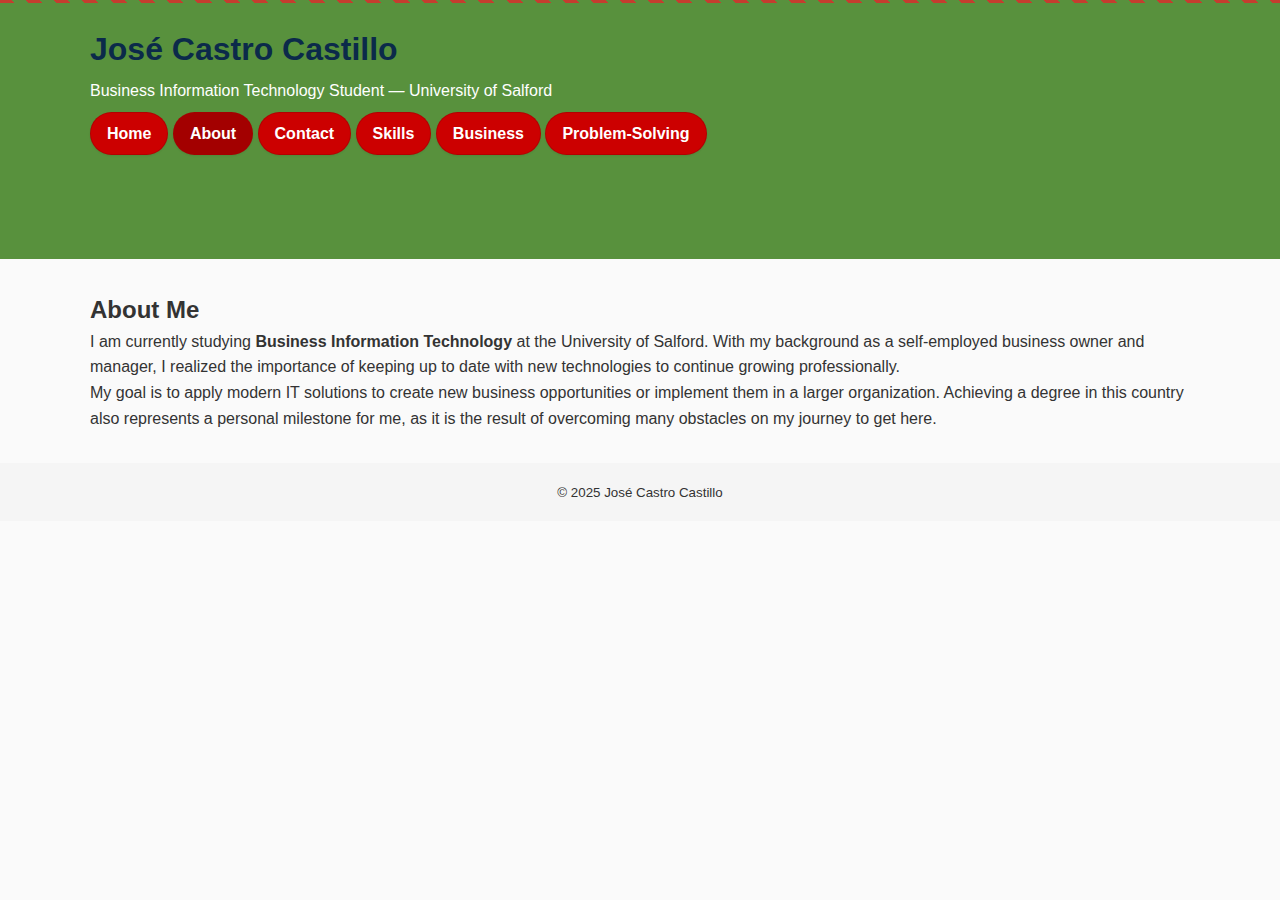
<file: about.html>
<!DOCTYPE html>
<html lang="en">
<head>
  <meta charset="UTF-8" />
  <meta name="viewport" content="width=device-width, initial-scale=1" />
  <title>José Castro Castillo — About</title>
  <link rel="stylesheet" href="css/styles.css" />
</head>
<body>
  <header>
    <div class="container brand">
      <h1>José Castro Castillo</h1>
      <p class="muted">Business Information Technology Student — University of Salford</p>
      <nav>
        <a href="index.html">Home</a>
        <a href="about.html">About</a>
        <a href="contact.html">Contact</a>
        <a href="skills.html">Skills</a>
        <a href="business.html">Business</a>
        <a href="problem.html">Problem-Solving</a>
      </nav>
    </div>
  </header>

  <main class="container">
    <h2>About Me</h2>
    <p>
      I am currently studying <strong>Business Information Technology</strong> at the University of Salford.
      With my background as a self-employed business owner and manager, I realized the importance of
      keeping up to date with new technologies to continue growing professionally.
    </p>
    <p>
      My goal is to apply modern IT solutions to create new business opportunities
      or implement them in a larger organization.
      Achieving a degree in this country also represents a personal milestone for me,
      as it is the result of overcoming many obstacles on my journey to get here.
    </p>
  </main>

  <footer>
    <small>© 2025 José Castro Castillo</small>
  </footer>
  <script src="js/script.js"></script>
</body>
</html>
</file>
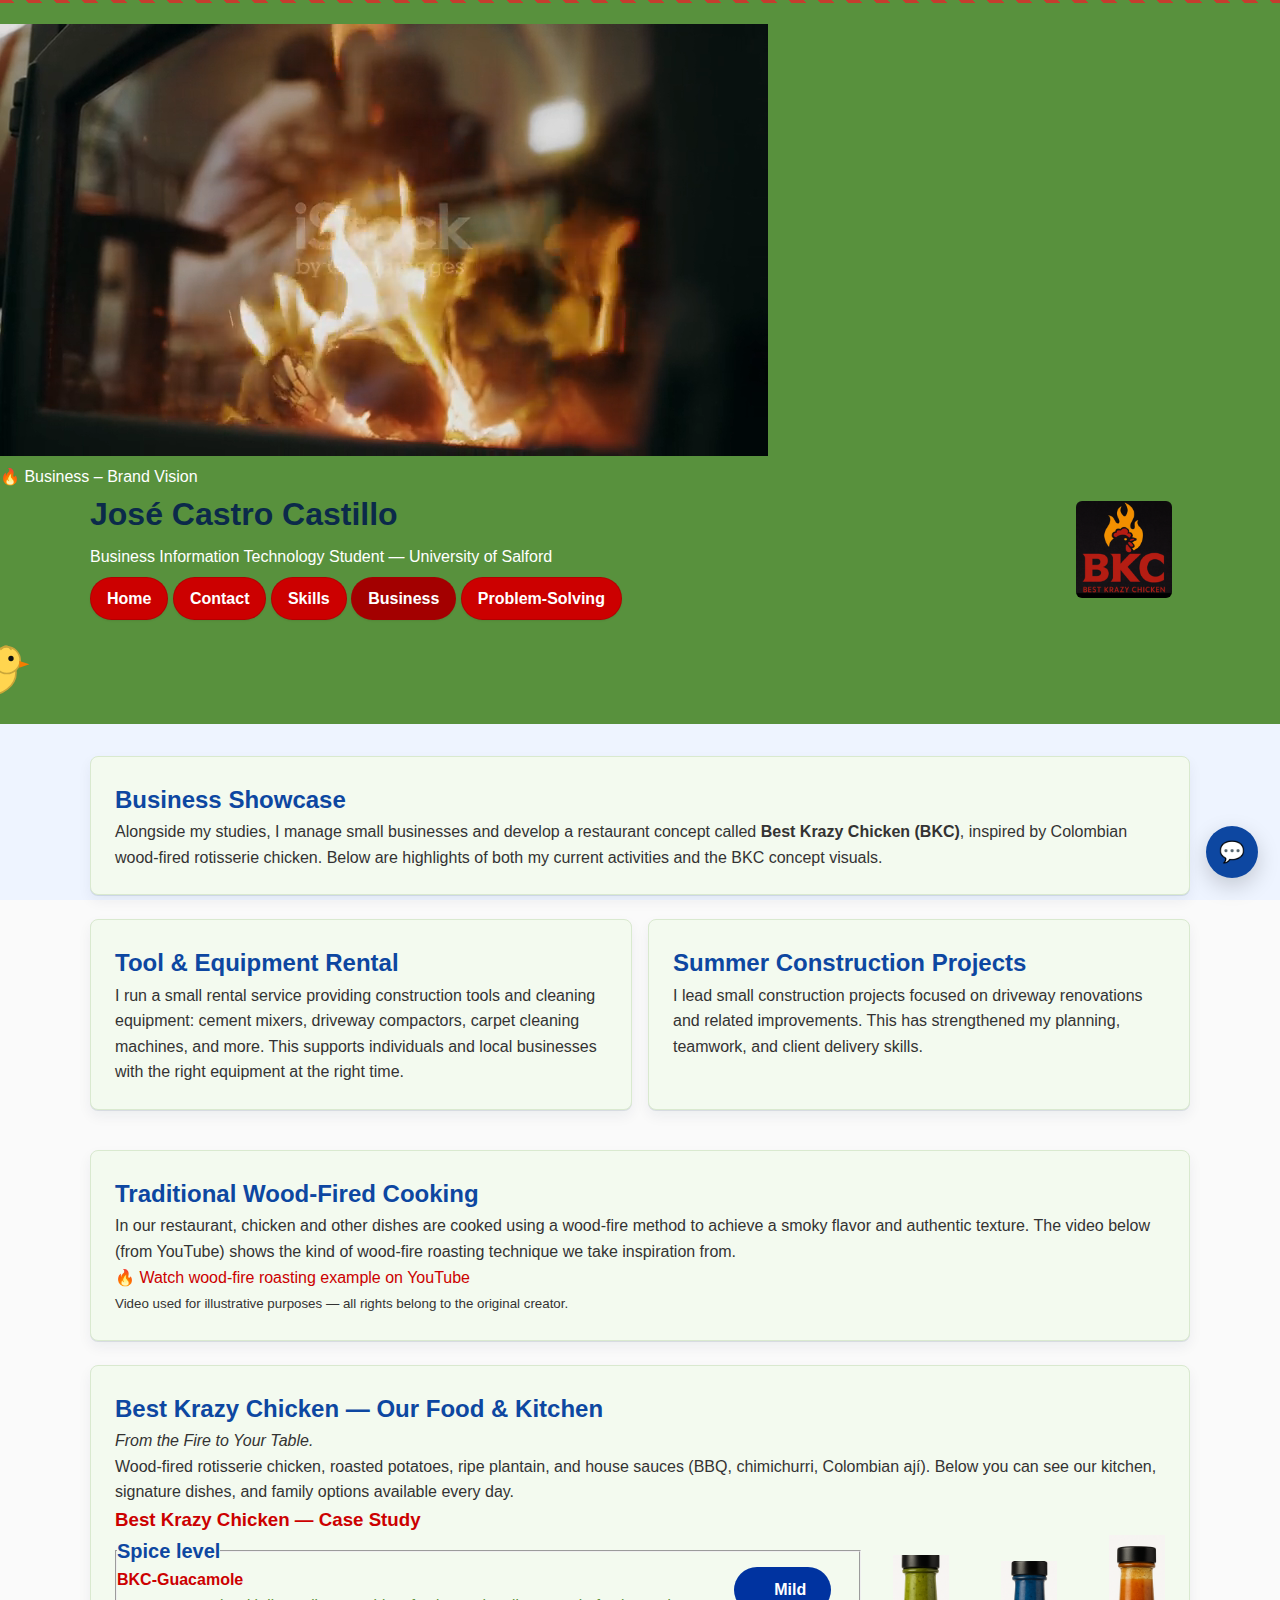
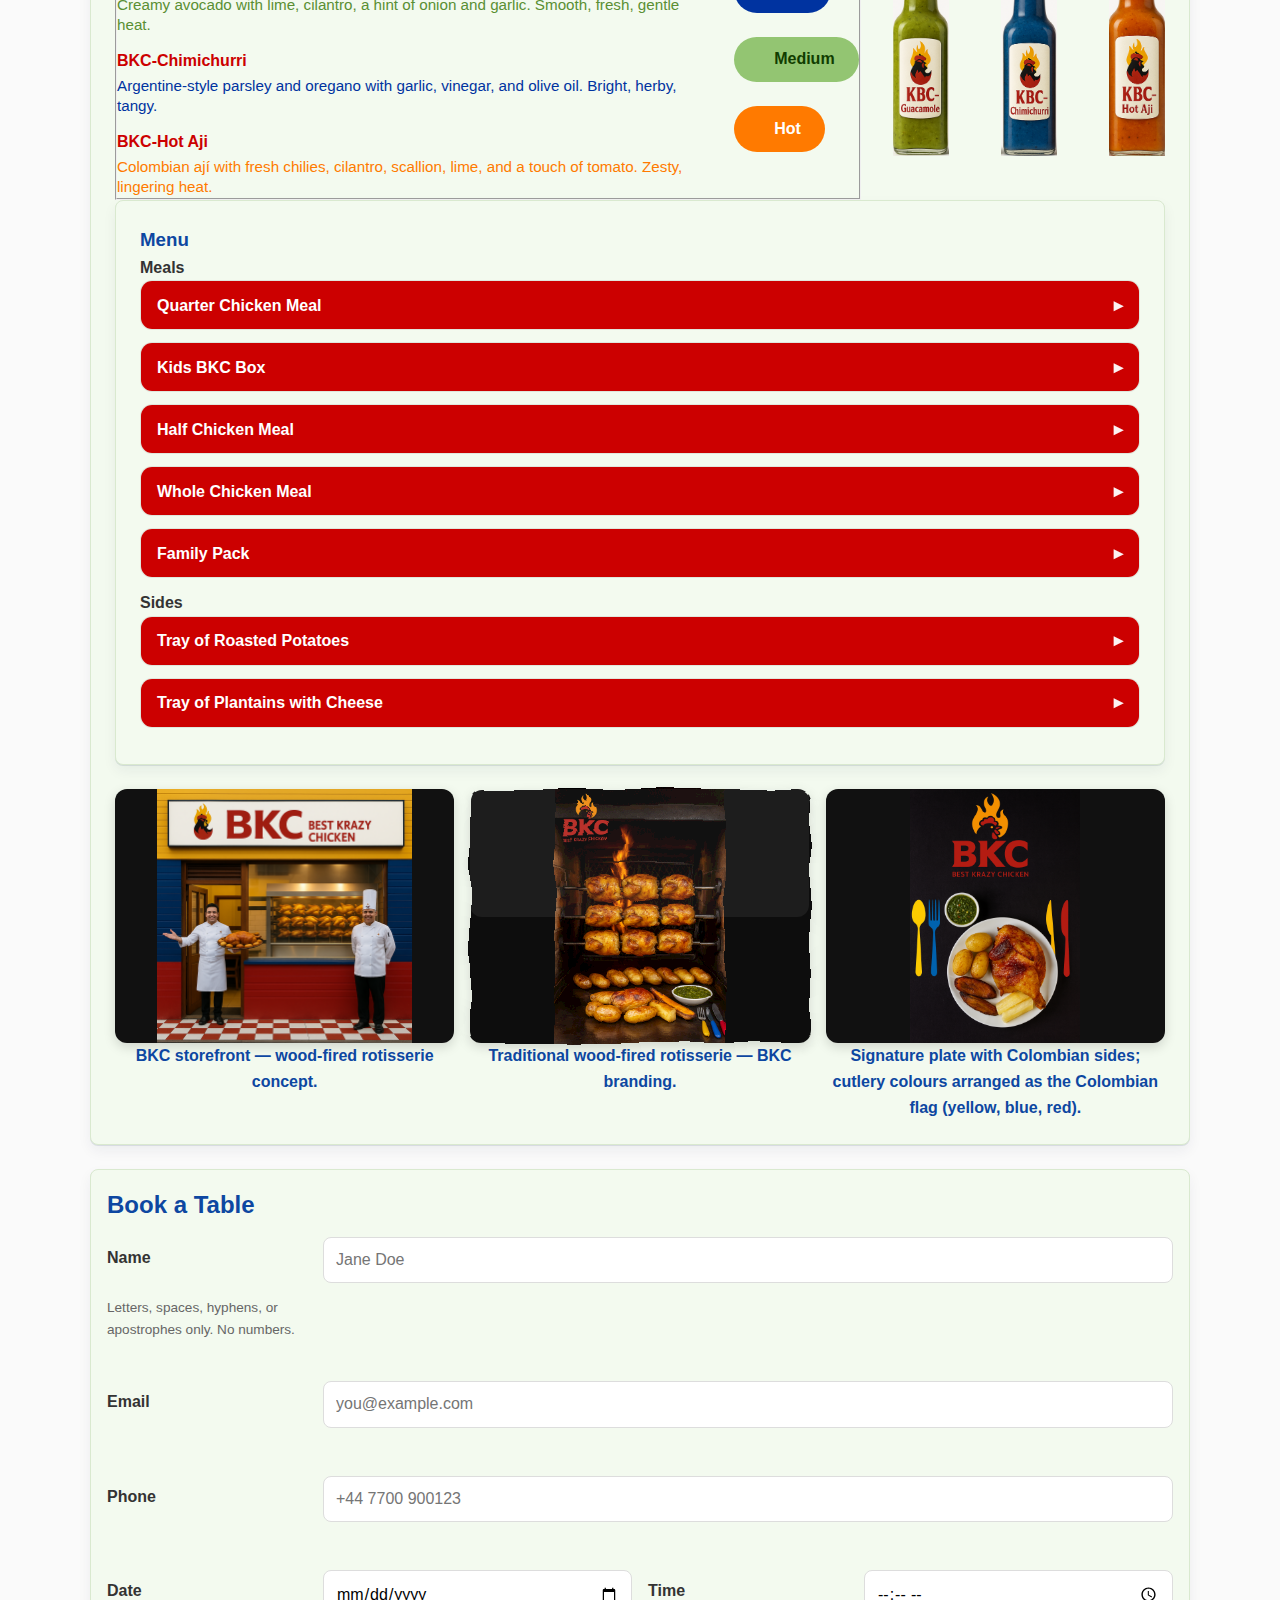
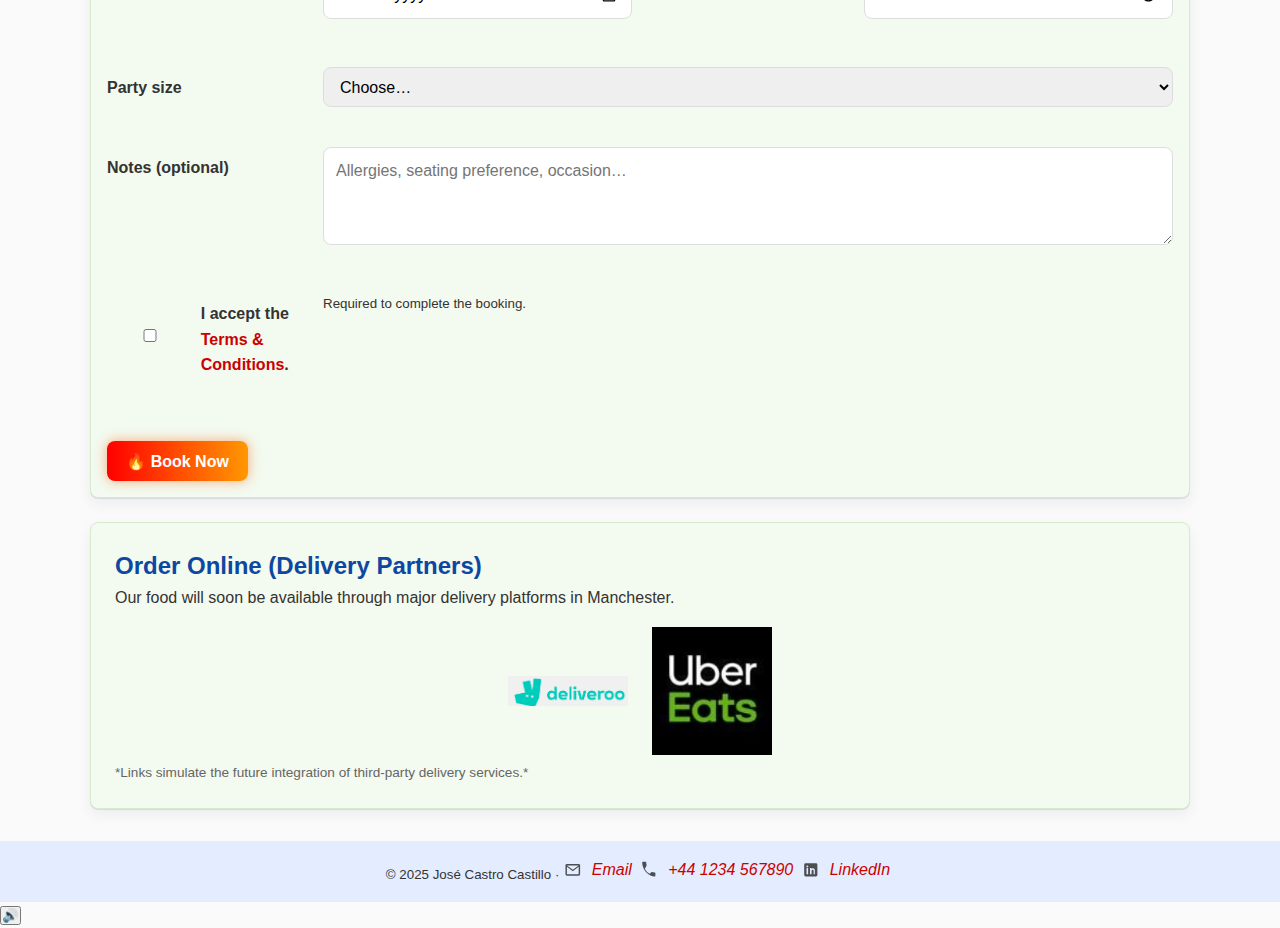
<file: business.html>
<!DOCTYPE html>
<!-- Declares HTML5 document type so browsers render in standards mode -->
<html lang="en">

<head>
  <meta charset="utf-8">
  <!-- Ensures responsive layout on mobile devices -->
  <meta name="viewport" content="width=device-width, initial-scale=1">

  <!-- Page title shown in browser tabs and search results -->
  <title>José Castro Castillo — Business Showcase</title>

  <!-- Short, SEO-friendly description (kept under ~160 chars) -->
  <meta name="description"
    content="Business showcase of José Castro Castillo — tool rental, summer construction projects, and the Best Krazy Chicken (BKC) restaurant concept.">

  <!-- Open Graph (Facebook/LinkedIn/WhatsApp) -->
  <meta property="og:title" content="Business — José Castro Castillo">
  <meta property="og:description" content="Tool & equipment rental, summer construction projects, and the Best Krazy Chicken (BKC) concept visuals.">
  <meta property="og:type" content="website">
  <meta property="og:url" content="https://tudominio.com/business.html">
  <meta property="og:image" content="https://tudominio.com/img/og-cover.jpg">
  <meta property="og:site_name" content="José Castro Castillo">

  <!-- Twitter Card -->
  <meta name="twitter:card" content="summary_large_image">
  <meta name="twitter:title" content="Business — José Castro Castillo">
  <meta name="twitter:description" content="Tool & equipment rental, summer construction projects, and the BKC concept visuals.">
  <meta name="twitter:image" content="https://tudominio.com/img/og-cover.jpg">

  <!-- Main site stylesheet (keep CSS modular and cacheable) -->
  <link rel="stylesheet" href="css/styles.css?v=deploy-6" type="text/css"> 

  <!--
  Schema.org (JSON-LD): Organization (BKC)
  Structured data so search engines understand the business concept.
  -->
  <script type="application/ld+json">
  {
    "@context": "https://schema.org",
    "@type": "Organization",
    "name": "Best Krazy Chicken (BKC)",
    "url": "https://tudominio.com/business.html",
    "logo": "https://tudominio.com/img/logo-bkc.png",
    "sameAs": [
      "https://facebook.com/crazzychicken",
      "https://instagram.com/crazzychicken"
    ]
  }
  </script>

</head>

<body class="theme-sky pistachio-cards">
  <!-- =========================
         SITE HEADER / BRAND BAR
         Contains name, subtitle, and primary navigation
    ========================== -->
  <header>
    <div class="hero-video">
    <video autoplay muted loop playsinline>
    <source src="img/bkc-fire-bg.mp4" type="video/mp4">
    </video>
    <div class="hero-overlay"></div>
    </div>
    <div class="video-label">🔥 Business – Brand Vision</div>

    <div class="container brand">
      <!-- Personal brand (use H1 once per page) -->
      <h1>José Castro Castillo</h1>
          <!-- Brand mark (top-right across all pages) -->
    <a href="index.html" class="site-logo" aria-label="Go to home">
      <img src="img/Logo1KBC.png" alt="BKC brand mark">
    </a>

      <!-- Short role/affiliation line -->
      <p class="muted">
        Business Information Technology Student —
        <a href="https://www.salford.ac.uk/" target="_blank" rel="noopener noreferrer"
          aria-label="Open University of Salford website in a new tab">
          University of Salford
        </a>
      </p>
      <!-- Primary navigation (highlight current page with .active; use aria-current for accessibility) -->
      <nav aria-label="Primary">
        <a href="index.html">Home</a>
        <a href="contact.html">Contact</a>
        <a href="skills.html">Skills</a>
        <a href="business.html" class="active" aria-current="page">Business</a>
        <a href="problem.html">Problem-Solving</a>
      </nav>
    </div>
    <!-- Little walking chick (decorative) -->
<div class="chick" aria-hidden="true">
  <svg viewBox="0 0 120 90" width="100" height="75" role="img" focusable="false">
    <!-- body -->
    <ellipse cx="60" cy="50" rx="36" ry="28" fill="#FFD54F" stroke="#C9A63A" stroke-width="2"/>
    <!-- head -->
    <circle cx="85" cy="35" r="16" fill="#FFD54F" stroke="#C9A63A" stroke-width="2"/>
    <!-- eye -->
    <circle cx="90" cy="33" r="3.2" fill="#111"/>
    <!-- beak -->
    <polygon points="100,36 112,40 100,44" fill="#F57C00"/>
    <!-- wing -->
    <ellipse cx="52" cy="48" rx="12" ry="9" fill="#FFEB7A" stroke="#C9A63A" stroke-width="2"/>
    <!-- legs -->
    <line x1="48" y1="72" x2="48" y2="84" stroke="#B85C00" stroke-width="3" stroke-linecap="round"/>
    <line x1="62" y1="72" x2="62" y2="84" stroke="#B85C00" stroke-width="3" stroke-linecap="round"/>
    <!-- toes -->
    <line x1="48" y1="84" x2="42" y2="88" stroke="#B85C00" stroke-width="3" stroke-linecap="round"/>
    <line x1="48" y1="84" x2="54" y2="88" stroke="#B85C00" stroke-width="3" stroke-linecap="round"/>
    <line x1="62" y1="84" x2="56" y2="88" stroke="#B85C00" stroke-width="3" stroke-linecap="round"/>
    <line x1="62" y1="84" x2="68" y2="88" stroke="#B85C00" stroke-width="3" stroke-linecap="round"/>
    <!-- tiny tuft -->
    <path d="M78 22 q6 -8 12 0" fill="none" stroke="#C9A63A" stroke-width="2" stroke-linecap="round"/>
  </svg>
</div>

  </header>

  <!-- =========================
         MAIN CONTENT WRAPPER
         Page heading, intro, activity cards, and BKC visuals
    ========================== -->
  <main class="container">
  <!-- Page heading and short intro about the businesses and BKC -->
  <article class="card">
    <h2 style="color:#0D47A1;">Business Showcase</h2>
    <p>
      Alongside my studies, I manage small businesses and develop a restaurant concept called
      <strong>Best Krazy Chicken (BKC)</strong>, inspired by Colombian wood-fired rotisserie chicken.
      Below are highlights of both my current activities and the BKC concept visuals.
    </p>
  </article>

  <!-- =========================
           BUSINESS ACTIVITIES (Cards)
           Two cards that summarize current work streams
      ========================== -->
    <section class="grid grid-2 business-grid" aria-labelledby="biz-acts">
      <h2 id="biz-acts" class="visually-hidden">Business Activities</h2>
            <!-- Empty state (reusable)
                       How to use:
                       - Keep this block in place but with the 'hidden' attribute.
                       - When the section has 0 items, remove 'hidden' so users see a friendly message.
                       - Reuse this same pattern in any grid/list (copy/paste and update the text).
                  -->
            <div id="empty-business" class="card" role="status" aria-live="polite" hidden>
              <h2>No items to show</h2>
              <p>We are preparing this section. Please check back later or adjust your filters.</p>
            </div>
      <!-- Card 1: tool and equipment rental -->
      <article class="card">
        <h2 style="color:#0D47A1;">Tool &amp; Equipment Rental</h2>
        <p>
          I run a small rental service providing construction tools and cleaning equipment:
          cement mixers, driveway compactors, carpet cleaning machines, and more.
          This supports individuals and local businesses with the right equipment at the right time.
        </p>
      </article>

      <!-- Card 2: small construction projects in summer -->
      <article class="card">
        <h2 style="color:#0D47A1;">Summer Construction Projects</h2>
        <p>
          I lead small construction projects focused on driveway renovations and related improvements.
          This has strengthened my planning, teamwork, and client delivery skills.
        </p>
      </article>
    </section>

    <!-- Wood-fire roasting reference -->
      <article class="card">
        <div class="woodfire-video">
        <h2 style="color:#0D47A1;">Traditional Wood-Fired Cooking</h2>
        <p>
          In our restaurant, chicken and other dishes are cooked using a wood-fire method
          to achieve a smoky flavor and authentic texture.
          The video below (from YouTube) shows the kind of wood-fire roasting technique we take inspiration from.
        </p>
        <p>
          <a href="https://www.youtube.com/shorts/C59UQXL_81I" target="_blank" rel="noopener noreferrer">
          🔥 Watch wood-fire roasting example on YouTube
          </a>
        </p>
        <small>
           Video used for illustrative purposes — all rights belong to the original creator.
        </small>
        </div>
      </article>

    <!-- =========================
           BKC VISUAL CONCEPT
           Branded visuals with subtle animation and heat distortion
      ========================== -->
    <section class="card wm-bkc">
      <h2 style="color:#0D47A1;">Best Krazy Chicken — Our Food & Kitchen</h2>
      <!-- Tagline kept as a short, descriptive line -->
      <p class="muted"><em>From the Fire to Your Table.</em></p>

      <p class="muted">
        Wood-fired rotisserie chicken, roasted potatoes, ripe plantain, and house sauces
        (BBQ, chimichurri, Colombian ají). Below you can see our kitchen, signature dishes,
        and family options available every day.
      </p>

      <!-- Project title as a link to the full case study (clear and accessible) -->
      <h3>
        <a href="problem.html" aria-label="Open the full BKC problem-solving case study">
          Best Krazy Chicken — Case Study
        </a>
      </h3>

      <div class="spice-row">
        <!-- Left side: spice level buttons -->
        <fieldset class="radio-spark">
          <legend style="color:#0D47A1; font-weight:600;">Spice level</legend>
        <!-- Left column: short notes -->
          <div class="spice-notes">
            <article class="note note-mild">
              <h4>BKC-Guacamole</h4>
              <p>Creamy avocado with lime, cilantro, a hint of onion and garlic. Smooth, fresh, gentle heat.</p>
            </article>
        
            <article class="note note-medium">
              <h4>BKC-Chimichurri</h4>
              <p>Argentine-style parsley and oregano with garlic, vinegar, and olive oil. Bright, herby, tangy.</p>
            </article>
        
            <article class="note note-hot">
              <h4>BKC-Hot Aji</h4>
              <p>Colombian ají with fresh chilies, cilantro, scallion, lime, and a touch of tomato. Zesty, lingering heat.</p>
            </article>
          </div>
        
          <!-- Right column: the same three buttons (unchanged) -->
<div class="spice-buttons">
  <label class="spark-item">
    <input type="radio" name="spice" value="mild" onclick="toggleTooltip('mild-tooltip')">
    <span class="btn-radio"><span class="sparkle"></span> Mild</span>
  </label>
  <div id="mild-tooltip" class="tooltip">🥑 Avocado, lime, coriander</div>

  <label class="spark-item">
    <input type="radio" name="spice" value="medium" onclick="toggleTooltip('medium-tooltip')">
    <span class="btn-radio"><span class="sparkle"></span> Medium</span>
  </label>
  <div id="medium-tooltip" class="tooltip">🧄 Garlic, cumin, paprika</div>

  <label class="spark-item">
    <input type="radio" name="spice" value="hot" onclick="toggleTooltip('hot-tooltip')">
    <span class="btn-radio"><span class="sparkle"></span> Hot</span>
  </label>
  <div id="hot-tooltip" class="tooltip">🌶️ Ají, vinegar, chili oil</div>
</div>

        </fieldset>
      
        <!-- Right side: sauce bottles -->
        <div class="sauce-gallery">
          <img src="img/KBC-Guacamole2.png" alt="KBC Guacamole Sauce" class="sauce-bottle">
          <img src="img/BKC-Chimichurri2.png" alt="KBC Chimichurri Sauce" class="sauce-bottle">
          <img src="img/BKC-HOTAJI2.png" alt="KBC Hot Aji Sauce" class="sauce-bottle">
        </div>
      </div>

      <!-- =========================
           MENU (BKC)
           Accessible accordion using <details>/<summary>.
           Summary = red pill (we'll style in CSS next).
           Expanded content = image + description + price.
      ========================= -->
      <section id="menu" class="card">
        <h3 style="color:#0D47A1;">Menu</h3>
              <!-- Group: Meals -->
        <h4>Meals</h4>      
        <!-- 1) Quarter Chicken Meal -->
        <details class="menu-item">
          <summary>Quarter Chicken Meal</summary>
          <div class="menu-body">
            <figure>
              <img src="img/menu-quarter-chicken-meal.png" alt="Quarter chicken meal with sides">
            </figure>
            <div class="menu-info">
              <h4 class="menu-title">Quarter Chicken Meal</h4>
              <p class="menu-desc">Quarter chicken. Includes 1 roasted potato, half plantain, a drink, and sauces (BBQ,
                chimichurri, or Colombian ají).</p>
              <div class="price">£5.99</div>
            </div>
          </div>
        </details>

              <!-- 2) Kids BKC Box -->
        <details class="menu-item">
          <summary>Kids BKC Box</summary>
          <div class="menu-body">
            <figure>
              <img src="img/menu-kids-bkc-box.png" alt="Kids BKC box with chicken, fries, juice and toy">
            </figure>
            <div class="menu-info">
              <h4 class="menu-title">Kids BKC Box</h4>
              <p class="menu-desc">Quarter chicken, fries, half plantain, orange juice box (straw), and a fun toy chick.</p>
              <div class="price">£6.99</div>
            </div>
          </div>
        </details>
      
        <!-- 3) Half Chicken Meal -->
        <details class="menu-item">
          <summary>Half Chicken Meal</summary>
          <div class="menu-body">
            <figure>
              <img src="img/menu-half-chicken-meal.png" alt="Half chicken meal with sides">
            </figure>
            <div class="menu-info">
              <h4 class="menu-title">Half Chicken Meal</h4>
              <p class="menu-desc">Half chicken. Includes 1 roasted potato, half plantain, a drink, and sauces (BBQ,
                chimichurri, or Colombian ají).</p>
              <div class="price">£12.00</div>
            </div>
          </div>
        </details>

        <!-- Whole Chicken Meal (template structure) -->
        <details class="menu-item">
          <summary>Whole Chicken Meal</summary>
        
          <!-- Two-column body: image (left) + info (right) -->
          <div class="menu-body">
            <!-- Left: dish photo -->
            <figure>
              <img src="img/menu-whole-chicken-meal.png" alt="Whole chicken meal in a take-away tray">
            </figure>
        
            <!-- Right: title + blue description + red price -->
            <div class="menu-info">
              <h4 class="menu-title">Whole Chicken Meal</h4>
              <p class="menu-desc">
                Wood-fired whole chicken. Includes 2 roasted potatoes, 1 ripe plantain, a drink,
                and your choice of sauce (BBQ, chimichurri, or Colombian ají).
              </p>
              <div class="price">£18.99</div>
            </div>
          </div>
        </details>

        <!-- 5) Family Pack -->
        <details class="menu-item">
          <summary>Family Pack</summary>
          <div class="menu-body">
            <figure>
              <img src="img/menu-family-pack.png" alt="Family pack with two chickens and large sides">
            </figure>
            <div class="menu-info">
              <h4 class="menu-title">Family Pack</h4>
              <p class="menu-desc">2 whole chickens, 1L drink, tray of roasted potatoes, 3 ripe plantains, and sauces (BBQ,
                chimichurri, or Colombian ají).</p>
              <div class="price">£30.99</div>
            </div>
          </div>
        </details>
  
        <!-- Group: Sides -->
        <h4>Sides</h4>
              <!-- Tray of Roasted Potatoes -->
        <details class="menu-item">
          <summary>Tray of Roasted Potatoes</summary>
          <div class="menu-body">
            <figure>
              <img src="img/menu-tray-roasted-potatoes.png" alt="Tray of roasted potatoes">
            </figure>
            <div class="menu-info">
              <h4 class="menu-title">Tray of Roasted Potatoes</h4>
              <p class="menu-desc">Generous tray of roasted potatoes. Choice of sauces (BBQ, chimichurri, or Colombian ají).</p>
              <div class="price">£4.99</div>
            </div>
          </div>
        </details>
      
        <!-- Tray of Plantains with Cheese -->
        <details class="menu-item">
          <summary>Tray of Plantains with Cheese</summary>
          <div class="menu-body">
            <figure>
              <img src="img/menu-tray-plantains-cheese.png" alt="Tray of ripe plantains with melted cheese">
            </figure>
            <div class="menu-info">
              <h4 class="menu-title">Tray of Plantains with Cheese</h4>
              <p class="menu-desc">Ripe plantains topped with melted cheese. Choice of sauces (BBQ, chimichurri, or Colombian
                ají).</p>
              <div class="price">£4.99</div>
            </div>
          </div>
        </details>
      </section>

      <svg class="visually-hidden" width="0" height="0" aria-hidden="true" focusable="false">
        <filter id="heat-wobble">
          <feTurbulence id="heatNoise" type="fractalNoise" baseFrequency="0.012 0.022" numOctaves="2" seed="2"
            result="noise" />
          <feDisplacementMap in="SourceGraphic" in2="noise" scale="8" xChannelSelector="R" yChannelSelector="G" />
        </filter>
      </svg>
      <div style="display:flex; justify-content:center; gap:1rem; align-items:flex-start; flex-wrap:nowrap;">

      <!-- BKC storefront banner -->
      <figure id="storefront" class="storefront-figure trio">
        <img src="img/Front2BKC.png" alt="BKC storefront with chefs and wood-fired rotisserie chickens" width="1280"
          height="853" loading="lazy" decoding="async">
        <figcaption class="muted" style="text-align:center;color:#0D47A1; font-weight:bold;">
          BKC storefront — wood-fired rotisserie concept.
        </figcaption>
      </figure>

      <!-- Rotisserie visual: base photo + heat shimmer + flame canvas (animated by JS) -->
      <!-- This block relies on CSS (.rotisserie-visual, .rotisserie-img, .flame-layer)
             and on JS in js/script.js to draw flames and animate heat. -->
      <figure id="rotisserie" class="rotisserie-visual trio">
        <!-- Base image of the rotisserie (no inline styles; CSS controls size) -->
        <img src="img/bkc-rotisserie.png" alt="BKC rotisserie with chickens and potatoes" class="rotisserie-img" >

        <!-- Canvas overlay where flame particles are drawn by JavaScript -->
        <canvas class="flame-layer" aria-hidden="true"></canvas>

        <figcaption class="muted" style="text-align:center; color:#0D47A1; font-weight:bold;">
         Traditional wood-fired rotisserie — BKC branding.
        </figcaption>

        <!-- Hidden SVG filter: creates the heat distortion effect on the image -->      
      </figure>

      <!-- Plated dish visual: simple image without animation (keeps natural proportions) -->
      <figure id="plated" class="trio">
        <img src="img/bkc-plated-dish.png"
          alt="BKC plated dish: roasted chicken with roasted potatoes, ripe plantain, yuca, and chimichurri">
        <figcaption class="muted" style="text-align:center; color:#0D47A1; font-weight:bold;">
          Signature plate with Colombian sides; cutlery colours arranged as the Colombian flag (yellow, blue, red).
        </figcaption>
      </figure>
      </div>
    </section>
    <!-- ==================== START: Booking Form ==================== -->
<section id="booking" class="card" aria-labelledby="booking-title">
  <h2 id="booking-title" style="color:#0D47A1;">Book a Table</h2>

  <form id="booking-form" class="form" action="https://formspree.io/f/xeorplrw" method="POST" novalidate>

    <!-- Name -->
    <div class="form-row">
      <label for="bk-name">Name</label>
      <input id="bk-name" name="name" type="text" autocomplete="name" placeholder="Jane Doe" required
        pattern="^[A-Za-zÁÉÍÓÚÜÑáéíóúüñ' -]{1,48}$" aria-describedby="bk-name-hint bk-name-error">
      <p id="bk-name-hint" class="hint">Letters, spaces, hyphens, or apostrophes only. No numbers.</p>
      <p id="bk-name-error" class="field-error" aria-live="polite"></p>
    </div>

    <!-- Email -->
    <div class="form-row">
      <label for="bk-email">Email</label>
      <input id="bk-email" name="email" type="email" autocomplete="email" placeholder="you@example.com" required>
    </div>

    <!-- Phone -->
    <div class="form-row">
      <label for="bk-phone">Phone</label>
      <input id="bk-phone" name="phone" type="tel" autocomplete="tel" placeholder="+44 7700 900123">
    </div>

    <!-- Date / Time -->
    <div class="form-grid">
      <div class="form-row">
        <label for="bk-date">Date</label>
        <input id="bk-date" name="date" type="date" required>
      </div>
      <div class="form-row">
        <label for="bk-time">Time</label>
        <input id="bk-time" name="time" type="time" required>
      </div>
    </div>

    <!-- Party size -->
    <div class="form-row">
      <label for="bk-size">Party size</label>
      <select id="bk-size" name="party_size" required>
        <option value="" selected disabled>Choose…</option>
        <option>1</option>
        <option>2</option>
        <option>3</option>
        <option>4</option>
        <option>5</option>
        <option>6</option>
        <option>7</option>
        <option>8+</option>
      </select>
    </div>

    <!-- Notes -->
    <div class="form-row">
      <label for="bk-notes">Notes (optional)</label>
      <textarea id="bk-notes" name="notes" rows="3" placeholder="Allergies, seating preference, occasion…"></textarea>
    </div>

    <!-- Terms -->
    <div class="form-row checkbox">
      <label for="bk-terms" id="bk-terms-label">
        <input id="bk-terms" name="terms" type="checkbox" value="yes" required aria-describedby="bk-terms-help">
        <span>I accept the <a href="terms.html">Terms &amp; Conditions</a>.</span>
      </label>
      <small id="bk-terms-help">Required to complete the booking.</small>
    </div>

    <!-- Submit -->
    <div class="form-actions">
      <button type="submit" class="flame-btn">🔥 Book Now</button>
    </div>

    <!-- Confirmation message placed right below the button -->
    <div id="booking-status" class="status is-hidden" role="status" aria-live="polite">
      ✅ Your request was sent successfully! We’ll get back to you shortly.
    </div>

  </form>
</section>
<!-- ==================== END: Booking Form ==================== -->
    
     <!-- Order Online Section -->
<section class="card">
  <h2 style="color:#0D47A1;">Order Online (Delivery Partners)</h2>
  <p>Our food will soon be available through major delivery platforms in Manchester.</p>

  <div class="delivery-links">
    <a href="https://deliveroo.co.uk/?utm_source=website&utm_medium=cta&utm_campaign=order_online"
       target="_blank" rel="noopener" aria-label="Order on Deliveroo">
      <img src="img/deliveroo-logo.png" alt="Deliveroo logo">
    </a>

    <a href="https://www.ubereats.com/gb?utm_source=website&utm_medium=cta&utm_campaign=order_online"
       target="_blank" rel="noopener" aria-label="Order on Uber Eats">
      <img src="img/Uberlogo.png" alt="Uber Eats logo">
    </a>
  </div>

  <p class="hint">*Links simulate the future integration of third-party delivery services.*</p>
</section>
  
  </main>

  <!-- =========================
         FOOTER
         Copyright + direct contact links
         Use <address> for contact details for better semantics
    ========================== -->
  <footer>
    <div class="container">
      <small>© 2025 José Castro Castillo ·</small>

      <address class="with-icons" style="display:inline">
        <p>
          <!-- Email icon + link -->
          <svg class="icon" viewBox="0 0 24 24" aria-hidden="true" focusable="false">
            <path fill="currentColor"
              d="M20 4H4a2 2 0 0 0-2 2v12a2 2 0 0 0 2 2h16a2 2 0 0 0 2-2V6a2 2 0 0 0-2-2Zm0 2v.01L12 12 4 6.01V6h16ZM4 18V8l8 6 8-6v10H4Z" />
          </svg>
          <a href="mailto:J.E.CastroCastillo@edu.salford.ac.uk">Email</a>
        </p>

        <p>
          <!-- Phone -->
          <svg class="icon" viewBox="0 0 24 24" aria-hidden="true" focusable="false">
            <path fill="currentColor"
              d="M6.6 10.8a15.6 15.6 0 0 0 6.6 6.6l2.2-2.2a1 1 0 0 1 1.02-.24c1.12.37 2.33.57 3.58.57a1 1 0 0 1 1 1V20a1 1 0 0 1-1 1C11.85 21 3 12.15 3 2a1 1 0 0 1 1-1h3.47a1 1 0 0 1 1 1c0 1.25.2 2.46.57 3.58a1 1 0 0 1-.24 1.02L6.6 10.8Z" />
          </svg>
          <a href="tel:+441234567890">+44 1234 567890</a>
        </p>

        <p>
          <!-- LinkedIn -->
          <svg class="icon" viewBox="0 0 24 24" aria-hidden="true" focusable="false">
            <path fill="currentColor"
              d="M19 3H5a2 2 0 0 0-2 2v14a2 2 0 0 0 2 2h14a2 2 0 0 0 2-2V5a2 2 0 0 0-2-2ZM8.34 18H6.16V9.66h2.18V18ZM7.25 8.6a1.26 1.26 0 1 1 0-2.52 1.26 1.26 0 0 1 0 2.52ZM18 18h-2.16v-4.37c0-1.04-.37-1.75-1.31-1.75-.72 0-1.15.48-1.34.95-.07.17-.09.41-.09.65V18h-2.16s.03-7.55 0-8.34H13v1.18c.29-.45.82-1.1 1.99-1.1 1.46 0 2.56.95 2.56 2.99V18Z" />
          </svg>
          <a href="https://www.linkedin.com/in/jose-efrain-castro-castillo-a09b41312/" target="_blank"
            rel="noopener noreferrer">LinkedIn</a>
        </p>
      </address>
    </div>
  </footer>

      <!-- ========================================================= -->
    <!-- BKC AI Assistant: Floating Chat Button + Chat Window      -->
    <!-- (HTML matches CSS namespace .bkc-ai__*)                   -->
    <!-- ========================================================= -->
    <button id="bkc-ai-toggle" class="bkc-ai-btn" aria-controls="bkc-ai" aria-expanded="false" aria-label="Open BKC Assistant">
      💬
    </button>

    <section id="bkc-ai" class="bkc-ai" role="dialog" aria-modal="false" aria-labelledby="bkc-ai-title" hidden>
      <header class="bkc-ai__header">
        <h3 id="bkc-ai-title">BKC Assistant</h3>
        <button id="bkc-ai-close" class="bkc-ai__close" aria-label="Close chat">×</button>
      </header>

      <div class="bkc-ai__body" id="bkc-ai-body">
        <p class="bkc-ai__greeting">
          Hi 👋, I’m your BKC Assistant. Ask me anything about our skills, projects, or business!
        </p>
      </div>

      <form class="bkc-ai__input" id="bkc-ai-form" action="javascript:void(0);">
        <input type="text" id="bkc-ai-user" placeholder="Type your message..." aria-label="Your message" required>
        <button type="submit">Send</button>
      </form>
    </section>

    <!-- Background Audio for index page -->
 <audio id="bkc-sound" loop preload="auto">
  <source src="img/bkc-story-ambient.mp3" type="audio/mpeg">
</audio>
<button id="sound-toggle" aria-label="Toggle sound" class="sound-btn">🔊</button>

    <!-- JS: AI assistant behavior -->
    <script src="js/script.js?v=agent-v3"></script>

  </body>
</html>
</file>
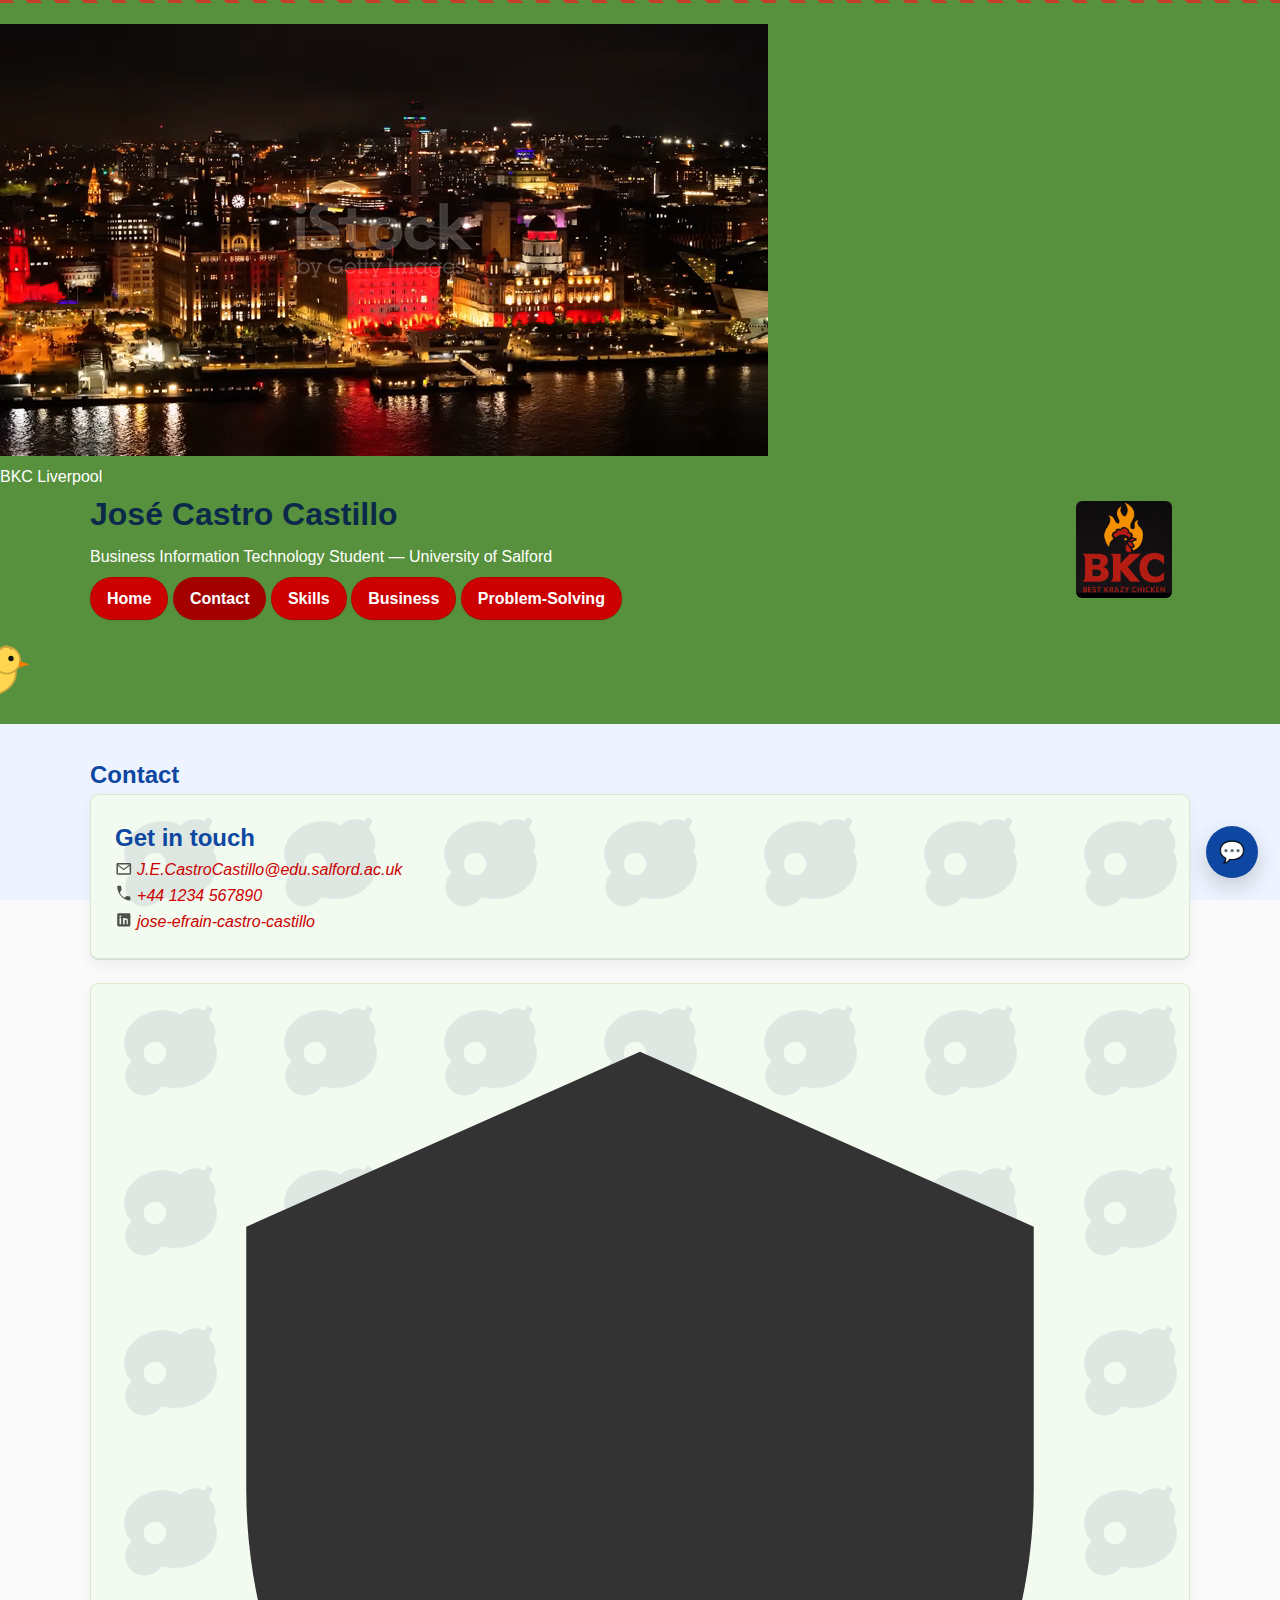
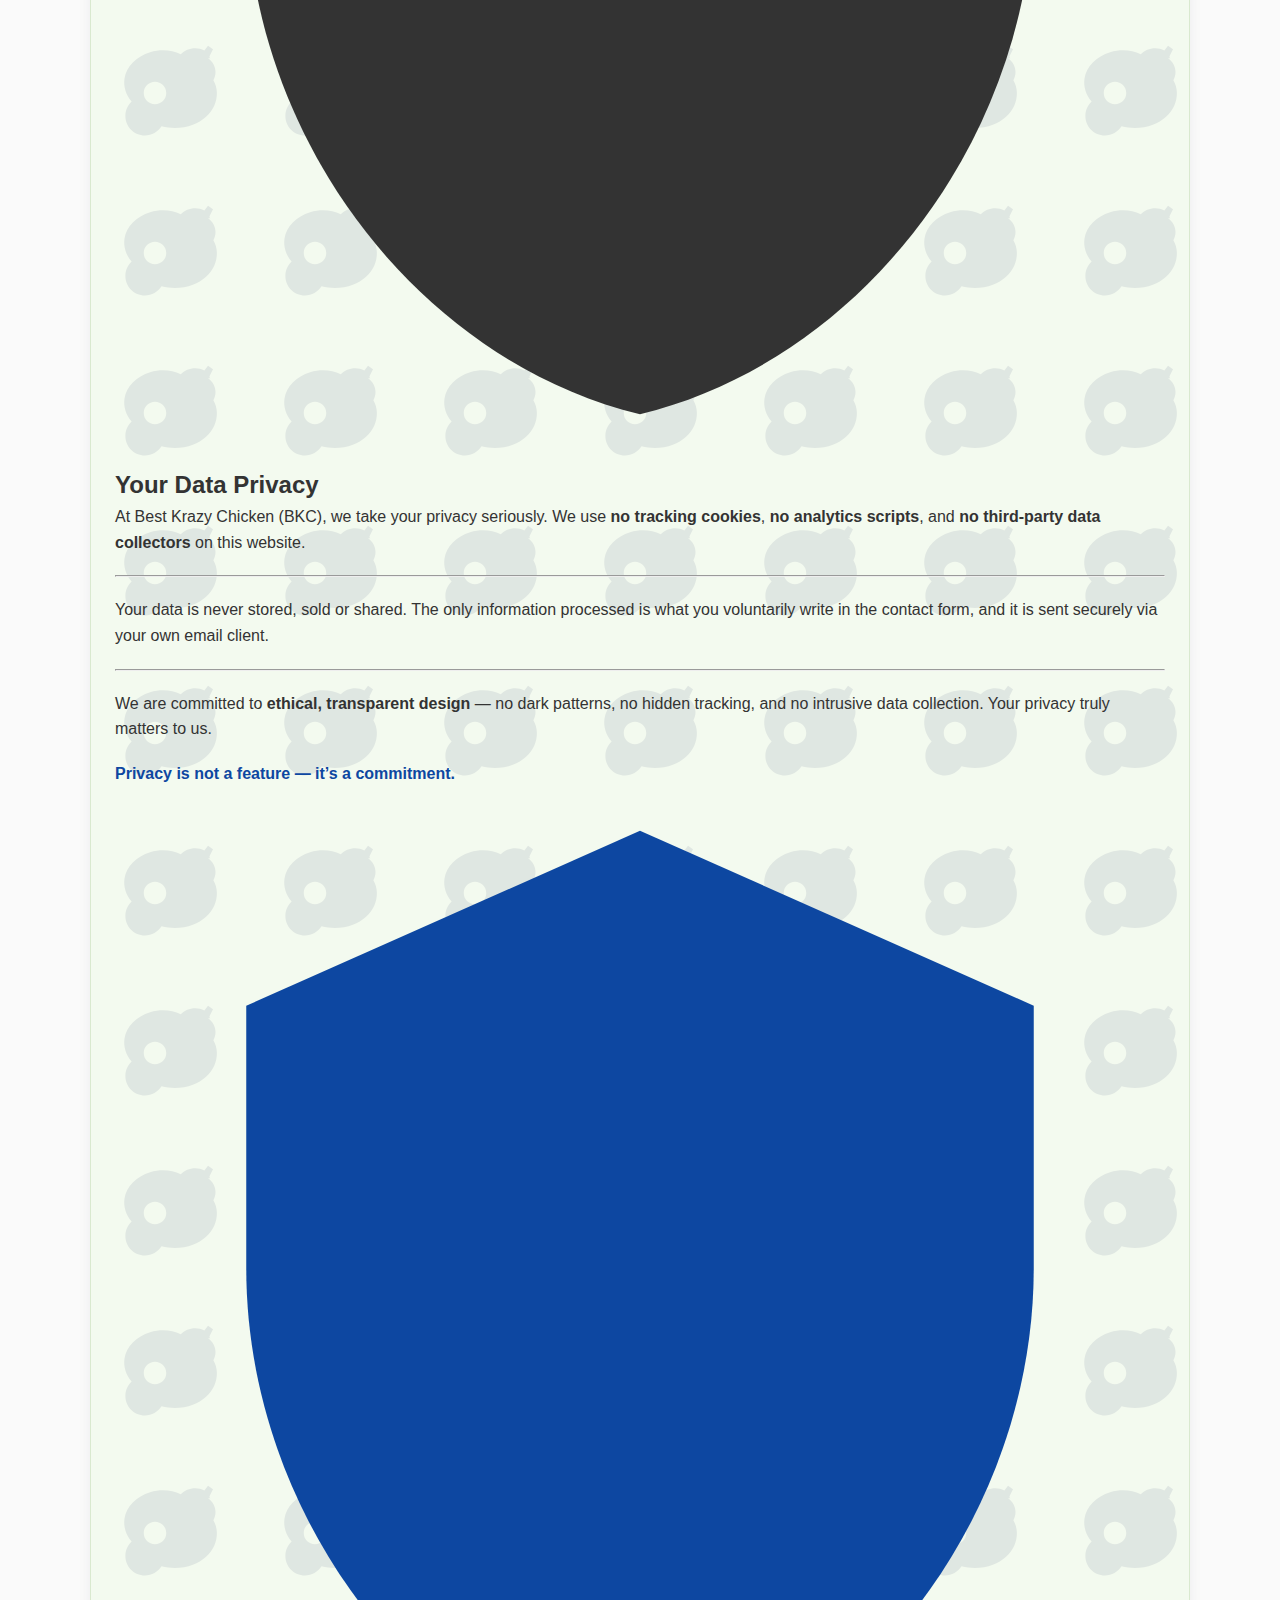
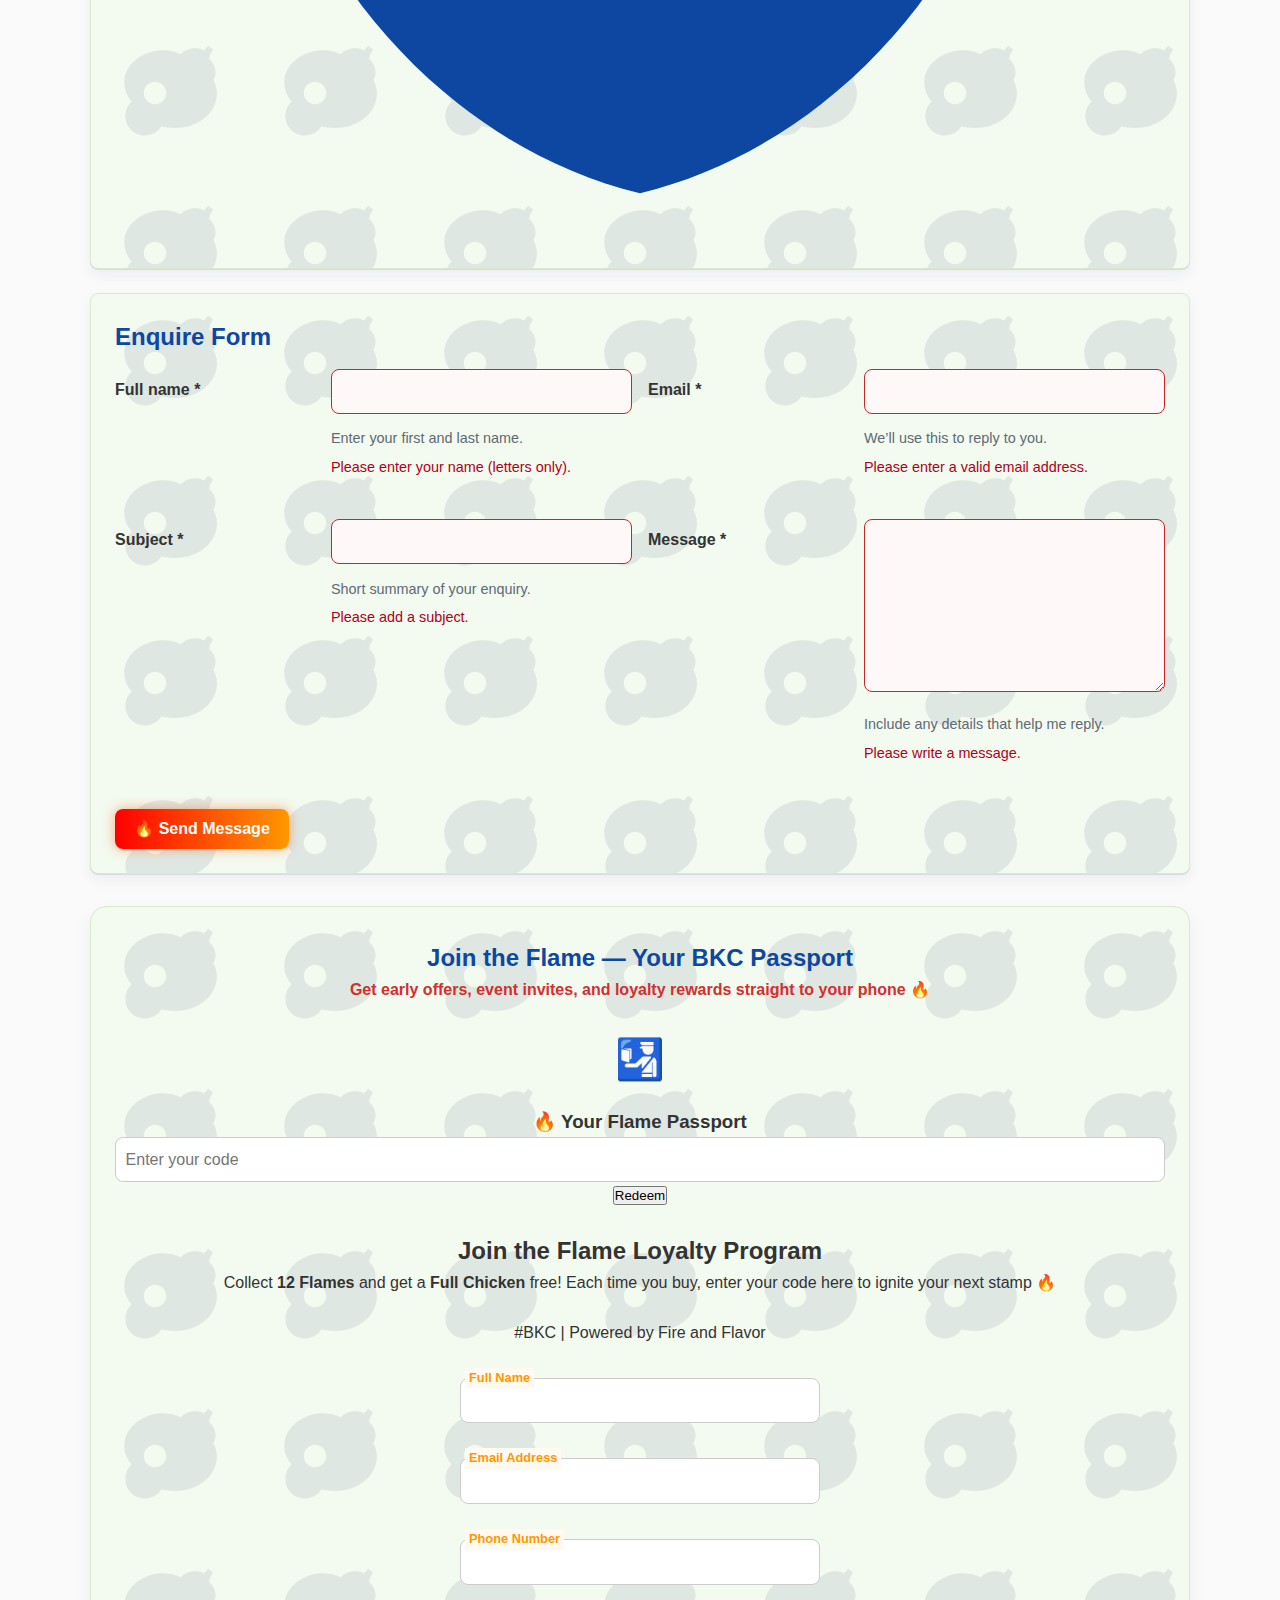
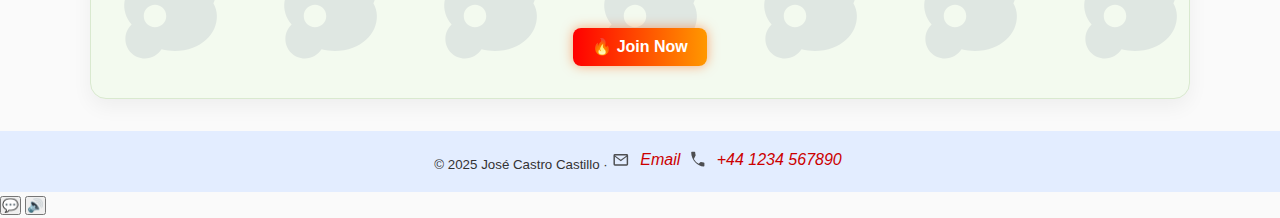
<file: contact.html>
<!DOCTYPE html>
<html lang="en">

<head>
  <meta charset="utf-8">
  <meta name="viewport" content="width=device-width, initial-scale=1">

  <title>José Castro Castillo — Contact</title>

  <meta name="description"
    content="Contact page for José Castro Castillo — Business IT student at the University of Salford. Get in touch via email, phone, or the simple enquiry form.">
  
  <!-- Open Graph (Facebook/LinkedIn/WhatsApp) -->
  <meta property="og:title" content="Contact — José Castro Castillo">
  <meta property="og:description" content="Get in touch via email, phone, or the enquiry form.">
  <meta property="og:type" content="website">
  <meta property="og:url" content="https://bsn038.github.io/contact.html">
  <meta property="og:image" content="https://bsn038.github.io/img/og-cover.jpg">
  <meta name="twitter:image" content="https://bsn038.github.io/img/og-cover.jpg">
  
  <!-- Twitter Card -->
  <meta name="twitter:card" content="summary_large_image">
  <meta name="twitter:title" content="Contact — José Castro Castillo">
  <meta name="twitter:description" content="Get in touch via email, phone, or the enquiry form.">
  <meta name="twitter:image" content="https://tudominio.com/img/og-cover.jpg"> 
     <!-- Main site stylesheet (keep CSS modular and cacheable) -->
  <link rel="stylesheet" href="css/styles.css?v=deploy-6" type="text/css">

  <!--
  Schema.org (JSON-LD): ContactPage
  Structured data so search engines/AI understand this is your contact page.
  -->
  <script type="application/ld+json">
  {
    "@context": "https://schema.org",
    "@type": "ContactPage",
    "name": "Contact — José Castro Castillo",
    "url": "https://tudominio.com/contact.html",
    "about": {
      "@type": "Person",
      "name": "José Castro Castillo",
      "url": "https://tudominio.com/"
    },
    "mainEntity": {
      "@type": "Organization",
      "name": "Personal Site of José Castro Castillo",
      "url": "https://tudominio.com/",
      "contactPoint": [{
        "@type": "ContactPoint",
        "contactType": "customer support",
        "email": "J.E.CastroCastillo@edu.salford.ac.uk",
        "telephone": "+44 1234 567890",
        "availableLanguage": ["en", "es"]
      }]
    },
    "sameAs": [
      "https://www.linkedin.com/in/jose-efrain-castro-castillo-a09b41312/"
    ]
  }
  </script>

</head>

<body class="theme-sky has-watermark pistachio-cards contact-page">

  <header>
    <div class="hero-video">
    <video autoplay muted loop playsinline>
    <source src="img/bkc-liverpool-bg.mp4" type="video/mp4">
    </video>
    <div class="hero-overlay"></div>
    </div>
    <div class="video-label">BKC Liverpool</div>

    <div class="container brand">
      <h1>José Castro Castillo</h1>
          <!-- Brand mark (top-right across all pages) -->
    <a href="index.html" class="site-logo" aria-label="Go to home">
      <img src="img/Logo1KBC.png" alt="BKC brand mark">
    </a>

      <p class="muted">
        Business Information Technology Student —
        <a href="https://www.salford.ac.uk/" target="_blank" rel="noopener noreferrer"
          aria-label="Open University of Salford website in a new tab">
          University of Salford
        </a>
      </p>
      <nav aria-label="Primary">
        <a href="index.html">Home</a>
        <a href="contact.html" class="active" aria-current="page">Contact</a>
        <a href="skills.html">Skills</a>
        <a href="business.html">Business</a>
        <a href="problem.html">Problem-Solving</a>
      </nav>
    </div>
    <!-- Little walking chick (decorative) -->
<div class="chick" aria-hidden="true">
  <svg viewBox="0 0 120 90" width="100" height="75" role="img" focusable="false">
    <!-- body -->
    <ellipse cx="60" cy="50" rx="36" ry="28" fill="#FFD54F" stroke="#C9A63A" stroke-width="2"/>
    <!-- head -->
    <circle cx="85" cy="35" r="16" fill="#FFD54F" stroke="#C9A63A" stroke-width="2"/>
    <!-- eye -->
    <circle cx="90" cy="33" r="3.2" fill="#111"/>
    <!-- beak -->
    <polygon points="100,36 112,40 100,44" fill="#F57C00"/>
    <!-- wing -->
    <ellipse cx="52" cy="48" rx="12" ry="9" fill="#FFEB7A" stroke="#C9A63A" stroke-width="2"/>
    <!-- legs -->
    <line x1="48" y1="72" x2="48" y2="84" stroke="#B85C00" stroke-width="3" stroke-linecap="round"/>
    <line x1="62" y1="72" x2="62" y2="84" stroke="#B85C00" stroke-width="3" stroke-linecap="round"/>
    <!-- toes -->
    <line x1="48" y1="84" x2="42" y2="88" stroke="#B85C00" stroke-width="3" stroke-linecap="round"/>
    <line x1="48" y1="84" x2="54" y2="88" stroke="#B85C00" stroke-width="3" stroke-linecap="round"/>
    <line x1="62" y1="84" x2="56" y2="88" stroke="#B85C00" stroke-width="3" stroke-linecap="round"/>
    <line x1="62" y1="84" x2="68" y2="88" stroke="#B85C00" stroke-width="3" stroke-linecap="round"/>
    <!-- tiny tuft -->
    <path d="M78 22 q6 -8 12 0" fill="none" stroke="#C9A63A" stroke-width="2" stroke-linecap="round"/>
  </svg>
</div>
   
  </header>

  <main class="container">
    <h2 style="color:#0D47A1;">Contact</h2>

    <section class="card">
      <h2 style="color:#0D47A1;">Get in touch</h2>
      <address class="with-icons">
        <p>
          <!-- Email icon -->
          <svg class="icon" viewBox="0 0 24 24" aria-hidden="true" focusable="false">
            <path fill="currentColor"
              d="M20 4H4a2 2 0 0 0-2 2v12a2 2 0 0 0 2 2h16a2 2 0 0 0 2-2V6a2 2 0 0 0-2-2Zm0 2v.01L12 12 4 6.01V6h16ZM4 18V8l8 6 8-6v10H4Z" />
          </svg>
                    <a href="mailto:J.E.CastroCastillo@edu.salford.ac.uk" title="Send me an email"
                      aria-label="Email José at J.E.CastroCastillo@edu.salford.ac.uk">J.E.CastroCastillo@edu.salford.ac.uk</a>
          <!-- Clear, human tooltip + SR label -->
        </p>
      
        <p>
          <!-- Phone icon -->
          <svg class="icon" viewBox="0 0 24 24" aria-hidden="true" focusable="false">
            <path fill="currentColor"
              d="M6.6 10.8a15.6 15.6 0 0 0 6.6 6.6l2.2-2.2a1 1 0 0 1 1.02-.24c1.12.37 2.33.57 3.58.57a1 1 0 0 1 1 1V20a1 1 0 0 1-1 1C11.85 21 3 12.15 3 2a1 1 0 0 1 1-1h3.47a1 1 0 0 1 1 1c0 1.25.2 2.46.57 3.58a1 1 0 0 1-.24 1.02L6.6 10.8Z" />
          </svg>
                    <a href="tel:+441234567890" title="Call me" aria-label="Call José at +44 1234 567890">+44 1234 567890</a>
                    <!-- Short action phrasing -->
        </p>
      
        <p>
          <!-- LinkedIn icon -->
          <svg class="icon" viewBox="0 0 24 24" aria-hidden="true" focusable="false">
            <path fill="currentColor"
              d="M19 3H5a2 2 0 0 0-2 2v14a2 2 0 0 0 2 2h14a2 2 0 0 0 2-2V5a2 2 0 0 0-2-2ZM8.34 18H6.16V9.66h2.18V18ZM7.25 8.6a1.26 1.26 0 1 1 0-2.52 1.26 1.26 0 0 1 0 2.52ZM18 18h-2.16v-4.37c0-1.04-.37-1.75-1.31-1.75-.72 0-1.15.48-1.34.95-.07.17-.09.41-.09.65V18h-2.16s.03-7.55 0-8.34H13v1.18c.29-.45.82-1.1 1.99-1.1 1.46 0 2.56.95 2.56 2.99V18Z" />
          </svg>
                    <a href="https://www.linkedin.com/in/jose-efrain-castro-castillo-a09b41312/" target="_blank" rel="noopener noreferrer"
                      title="Open my LinkedIn profile" aria-label="Open José’s LinkedIn profile in a new tab">
                      jose-efrain-castro-castillo
                    </a> <!-- Matches text + describes action -->
        </p>
      </address>

    </section>
    <section class="card privacy-card">
  <div class="privacy-layout">
    
    <!-- Left column: Icon -->
    <div class="privacy-icon">
      <svg viewBox="0 0 24 24" fill="currentColor" aria-hidden="true">
        <path d="M12 1L3 5v6c0 5.55 3.84 10.74 9 12 5.16-1.26 9-6.45 9-12V5l-9-4z"/>
      </svg>
    </div>

    <!-- Right column: Text -->
    <div class="privacy-text">
      <h2>Your Data Privacy</h2>
      <div class="privacy-underline"></div>

      <p>At Best Krazy Chicken (BKC), we take your privacy seriously. We use <strong>no tracking cookies</strong>, <strong>no analytics scripts</strong>, and <strong>no third-party data collectors</strong> on this website.</p>
      <hr class="section-divider" style="margin-top: 20px; margin-bottom: 20px;">

      <p>Your data is never stored, sold or shared. The only information processed is what you voluntarily write in the contact form, and it is sent securely via your own email client.</p>
      <hr class="section-divider" style="margin-top: 20px; margin-bottom: 20px;">

      <p>We are committed to <strong>ethical, transparent design</strong> — no dark patterns, no hidden tracking, and no intrusive data collection. Your privacy truly matters to us.</p>
      <p style="margin-top: 1.2rem; font-weight:600; color:#0D47A1;">
  Privacy is not a feature — it’s a commitment.
</p>
    </div>
  </div>

  <!-- Watermark -->
  <div class="privacy-watermark">
    <svg viewBox="0 0 24 24" fill="#0D47A1" aria-hidden="true">
      <path d="M12 1L3 5v6c0 5.55 3.84 10.74 9 12 5.16-1.26 9-6.45 9-12V5l-9-4z"/>
    </svg>
  </div>
</section>

    <section class="card">
  <h2 style="color:#0D47A1;">Enquire Form</h2>

  <!-- Success note (appears after redirect to ?sent=1) -->
  <div class="card" id="sent-note" hidden aria-live="polite" role="status">
    ✅ Thanks! Your message was sent. I will reply soon.
  </div>

  <script>
    // Show the success note if the URL has ?sent=1 (after Formspree redirect)
    if (new URLSearchParams(location.search).get('sent') === '1') {
      document.getElementById('sent-note').hidden = false;
    }
  </script>

  <!-- Accessible contact form (HTML only) -->
  <form id="contact-form" action="https://formspree.io/f/xdkwlkee" method="POST" novalidate>
    <input type="hidden" name="_subject" value="New contact form message">
    <input type="hidden" name="_next" value="https://bsn038.github.io/contact.html?sent=1">
    <input type="text" name="_gotcha" style="display:none" tabindex="-1" autocomplete="off">

    <div class="form-grid" role="group" aria-labelledby="contact-form-legend">
      <h4 id="contact-form-legend" class="visually-hidden">Contact form</h4>

      <div class="form-row">
        <label for="name" class="form-label">Full name <span aria-hidden="true">*</span></label>
        <div class="form-field">
          <input id="name" name="name" type="text" required autocomplete="name" aria-describedby="name-help name-err">
          <small id="name-help" class="help-text">Enter your first and last name.</small>
          <p id="name-err" class="field-error" role="alert" aria-live="polite" hidden>
            Please enter your name (letters only).
          </p>
        </div>
      </div>

      <div class="form-row">
        <label for="email" class="form-label">Email <span aria-hidden="true">*</span></label>
        <div class="form-field">
          <input id="email" name="_replyto" type="email" required autocomplete="email" spellcheck="false" aria-describedby="email-help email-err">
          <small id="email-help" class="help-text">We’ll use this to reply to you.</small>
          <p id="email-err" class="field-error" role="alert" aria-live="polite" hidden>
            Please enter a valid email address.
          </p>
        </div>
      </div>

      <div class="form-row">
        <label for="subject" class="form-label">Subject <span aria-hidden="true">*</span></label>
        <div class="form-field">
          <input id="subject" name="subject" type="text" required autocomplete="off" aria-describedby="subject-help subject-err">
          <small id="subject-help" class="help-text">Short summary of your enquiry.</small>
          <p id="subject-err" class="field-error" role="alert" aria-live="polite" hidden>
            Please add a subject.
          </p>
        </div>
      </div>

      <div class="form-row">
        <label for="message" class="form-label">Message <span aria-hidden="true">*</span></label>
        <div class="form-field">
          <textarea id="message" name="message" rows="6" required aria-describedby="message-help message-err"></textarea>
          <small id="message-help" class="help-text">Include any details that help me reply.</small>
          <p id="message-err" class="field-error" role="alert" aria-live="polite" hidden>
            Please write a message.
          </p>
        </div>
      </div>
    </div>

    <div class="form-actions">
    <button type="submit" class="flame-btn">🔥 Send Message</button>
    </div>

  </form>
 
</section>
 <!-- ===============================
     BKC Passport Sign-Up Section
     =============================== -->
<article class="card bkc-passport">
  <h2 style="color:#0D47A1;">Join the Flame — Your BKC Passport</h2>
  <p style="color:#D32F2F; font-weight:bold;">
  Get early offers, event invites, and loyalty rewards straight to your phone 🔥
</p>

  <!-- Mockup QR icon -->
  <div class="passport-qr">🛂</div>
  <section class="flame-passport">
  <div class="passport-card">
    <h3 class="passport-title">🔥 Your Flame Passport</h3>
    <div class="stamps">
      <!-- 12 stamp circles -->
      <div class="stamp" data-id="1"></div>
      <div class="stamp" data-id="2"></div>
      <div class="stamp" data-id="3"></div>
      <div class="stamp" data-id="4"></div>
      <div class="stamp" data-id="5"></div>
      <div class="stamp" data-id="6"></div>
      <div class="stamp" data-id="7"></div>
      <div class="stamp" data-id="8"></div>
      <div class="stamp" data-id="9"></div>
      <div class="stamp" data-id="10"></div>
      <div class="stamp" data-id="11"></div>
      <div class="stamp" data-id="12"></div>
    </div>
    <input id="code-input" type="text" placeholder="Enter your code" maxlength="8">
    <button id="redeem-btn">Redeem</button>
    <p id="passport-status"></p>
  </div>

  <div class="passport-message">
    <h2>Join the Flame Loyalty Program</h2>
    <p>
      Collect <strong>12 Flames</strong> and get a <strong>Full Chicken</strong> free!  
      Each time you buy, enter your code here to ignite your next stamp 🔥  
    </p>
    <p class="signature">#BKC | Powered by Fire and Flavor</p>
  </div>
</section>
  <!-- Registration form -->
  <form id="passport-form" action="https://formspree.io/f/your-form-id" method="POST">
    <label>
      <input type="text" name="name" required>
      <span>Full Name</span>
    </label>

    <label>
      <input type="email" name="email" required>
      <span>Email Address</span>
    </label>

    <label>
      <input type="tel" name="phone" pattern="[0-9+ ]{7,15}" required>
      <span>Phone Number</span>
    </label>

    <button type="submit" class="flame-btn">🔥 Join Now</button>
  </form>
  
</article>

  </main>

  <footer>
    <div class="container">
      <small>© 2025 José Castro Castillo ·</small>
  
      <address class="with-icons" style="display:inline">
        <p>
          <!-- Email icon + link -->
          <svg class="icon" viewBox="0 0 24 24" aria-hidden="true" focusable="false">
            <path fill="currentColor"
              d="M20 4H4a2 2 0 0 0-2 2v12a2 2 0 0 0 2 2h16a2 2 0 0 0 2-2V6a2 2 0 0 0-2-2Zm0 2v.01L12 12 4 6.01V6h16ZM4 18V8l8 6 8-6v10H4Z" />
          </svg>
                    <a href="mailto:J.E.CastroCastillo@edu.salford.ac.uk" title="Send me an email"
                      aria-label="Email José at J.E.CastroCastillo@edu.salford.ac.uk">Email</a> <!-- Uses clear action label -->
        </p>
  
        <p>
          <!-- Phone -->
          <svg class="icon" viewBox="0 0 24 24" aria-hidden="true" focusable="false">
            <path fill="currentColor"
              d="M6.6 10.8a15.6 15.6 0 0 0 6.6 6.6l2.2-2.2a1 1 0 0 1 1.02-.24c1.12.37 2.33.57 3.58.57a1 1 0 0 1 1 1V20a1 1 0 0 1-1 1C11.85 21 3 12.15 3 2a1 1 0 0 1 1-1h3.47a1 1 0 0 1 1 1c0 1.25.2 2.46.57 3.58a1 1 0 0 1-.24 1.02L6.6 10.8Z" />
          </svg>
                    <a href="tel:+441234567890" title="Call me" aria-label="Call José at +44 1234 567890">+44 1234 567890</a>
                    <!-- Same pattern as header -->
        </p> 
      </address>
    </div>
  </footer>

      <!-- ========================================================= -->
    <!-- BKC AI Assistant: Floating Chat Button + Chat Window      -->
    <!-- (HTML matches CSS namespace .bkc-ai__*)                   -->
    <!-- ========================================================= -->
    <button id="bkc-ai-toggle" class="bkc-ai-btn" aria-controls="bkc-ai" aria-expanded="false" aria-label="Open BKC Assistant">
      💬
    </button>

    <section id="bkc-ai" class="bkc-ai" role="dialog" aria-modal="false" aria-labelledby="bkc-ai-title" hidden>
      <header class="bkc-ai__header">
        <h3 id="bkc-ai-title">BKC Assistant</h3>
        <button id="bkc-ai-close" class="bkc-ai__close" aria-label="Close chat">×</button>
      </header>

      <div class="bkc-ai__body" id="bkc-ai-body">
        <p class="bkc-ai__greeting">
          Hi 👋, I’m your BKC Assistant. Ask me anything about our skills, projects, or business!
        </p>
      </div>

      <form class="bkc-ai__input" id="bkc-ai-form" action="javascript:void(0);">
        <input type="text" id="bkc-ai-user" placeholder="Type your message..." aria-label="Your message" required>
        <button type="submit">Send</button>
      </form>
    </section>
    <!-- ===========================
     Floating Feedback Widget
     =========================== -->
<div id="bkc-feedback" class="feedback-window" hidden>
  <button id="feedback-close" class="feedback-close" aria-label="Close feedback form">×</button>
  <h3>Rate your experience ⭐</h3>
  <form id="feedback-form" action="https://formspree.io/f/mdkykkol" method="POST">
    <div class="emoji-row">
      <label><input type="radio" name="rating" value="😀" required> 😀 </label>
      <label><input type="radio" name="rating" value="🙂"> 🙂 </label>
      <label><input type="radio" name="rating" value="😐"> 😐 </label>
      <label><input type="radio" name="rating" value="😞"> 😞 </label>
      <label><input type="radio" name="rating" value="😡"> 😡 </label>
    </div>
    <textarea name="message" placeholder="Tell us how we can improve..." required></textarea>
    <button type="submit" class="feedback-send">Send Feedback 🚀</button>
    <p id="feedback-status" class="feedback-status"></p>
  </form>
</div>

<!-- Floating Feedback Button -->
<button id="feedback-toggle" class="feedback-bubble" aria-label="Open feedback">💬</button>
<!-- Background Audio for Liverpool -->
<audio id="bkc-sound" loop preload="auto">
  <source src="img/liverpool-ambient.mp3" type="audio/mpeg">
</audio>
<button id="sound-toggle" aria-label="Toggle sound" class="sound-btn">🔊</button>

<!-- JS: AI assistant behavior -->
<script src="js/script.js?v=agent-v3"></script>
</body>
</html>
</file>
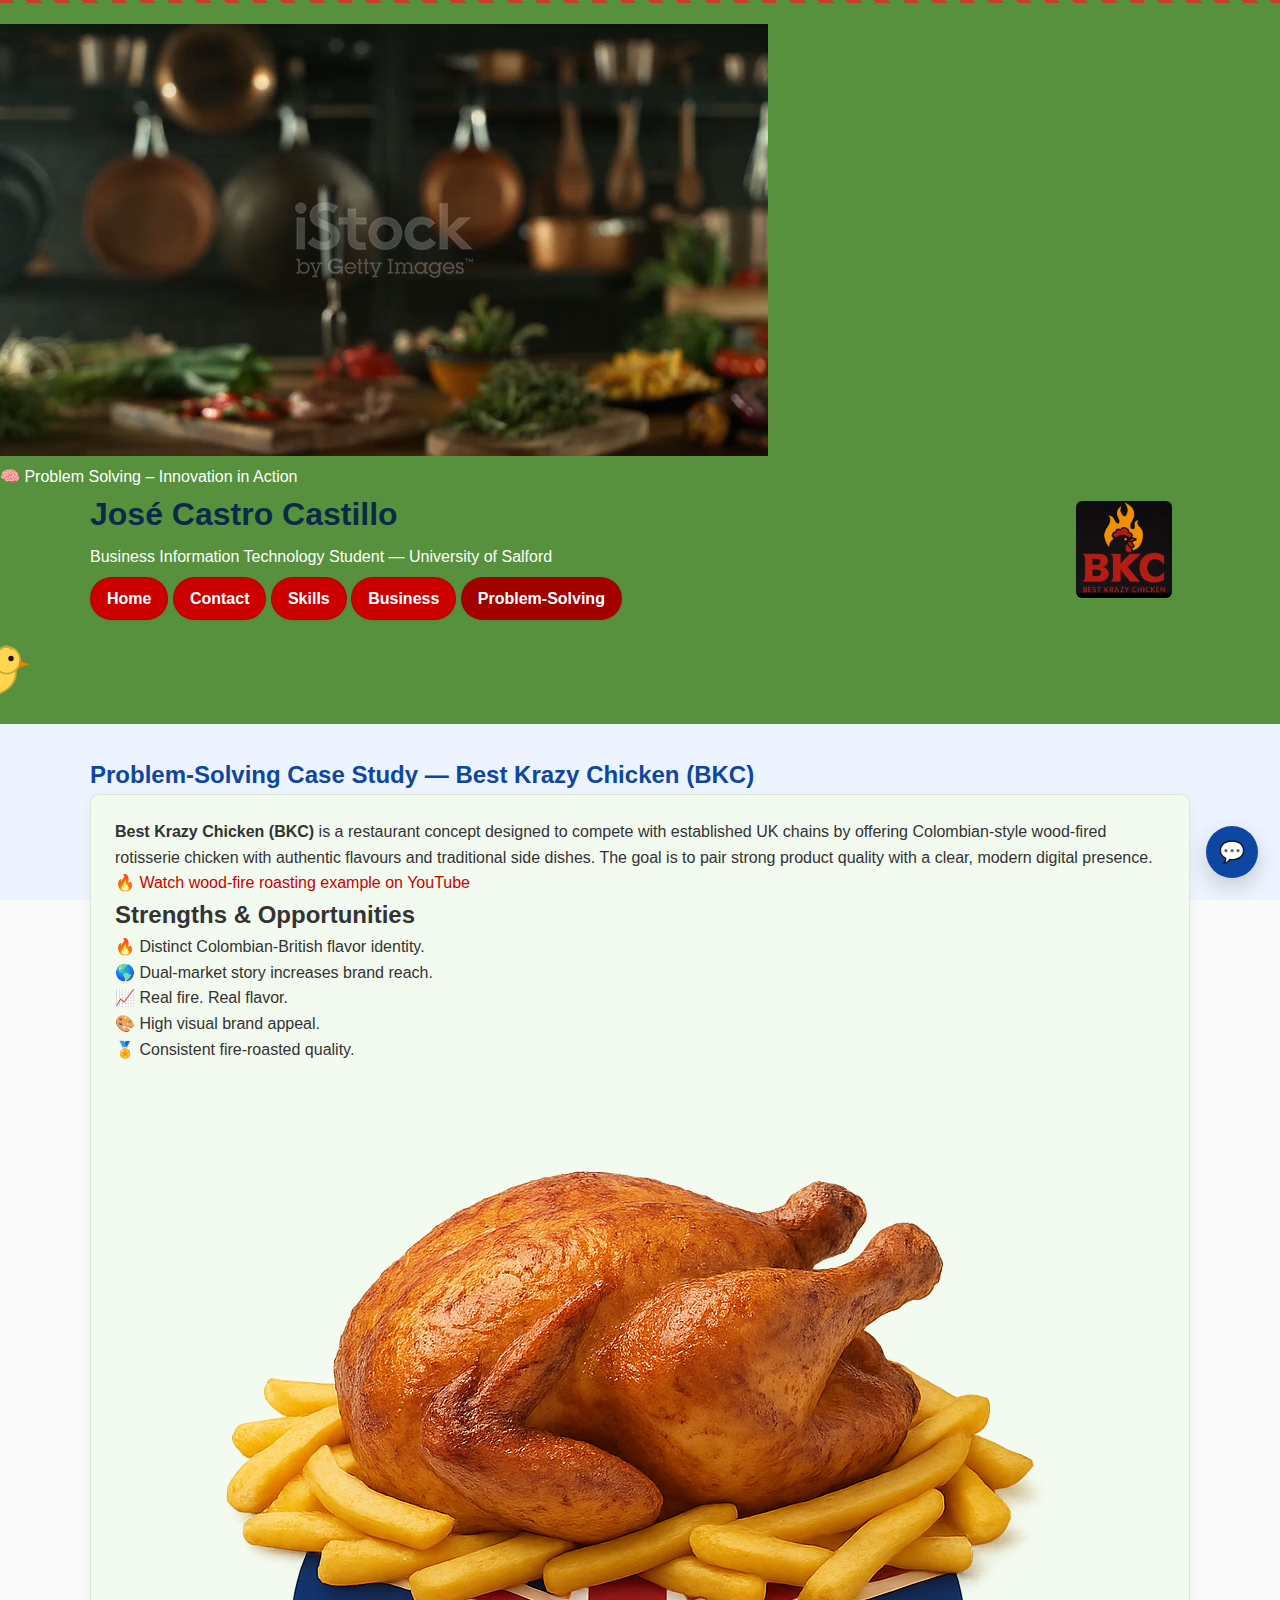
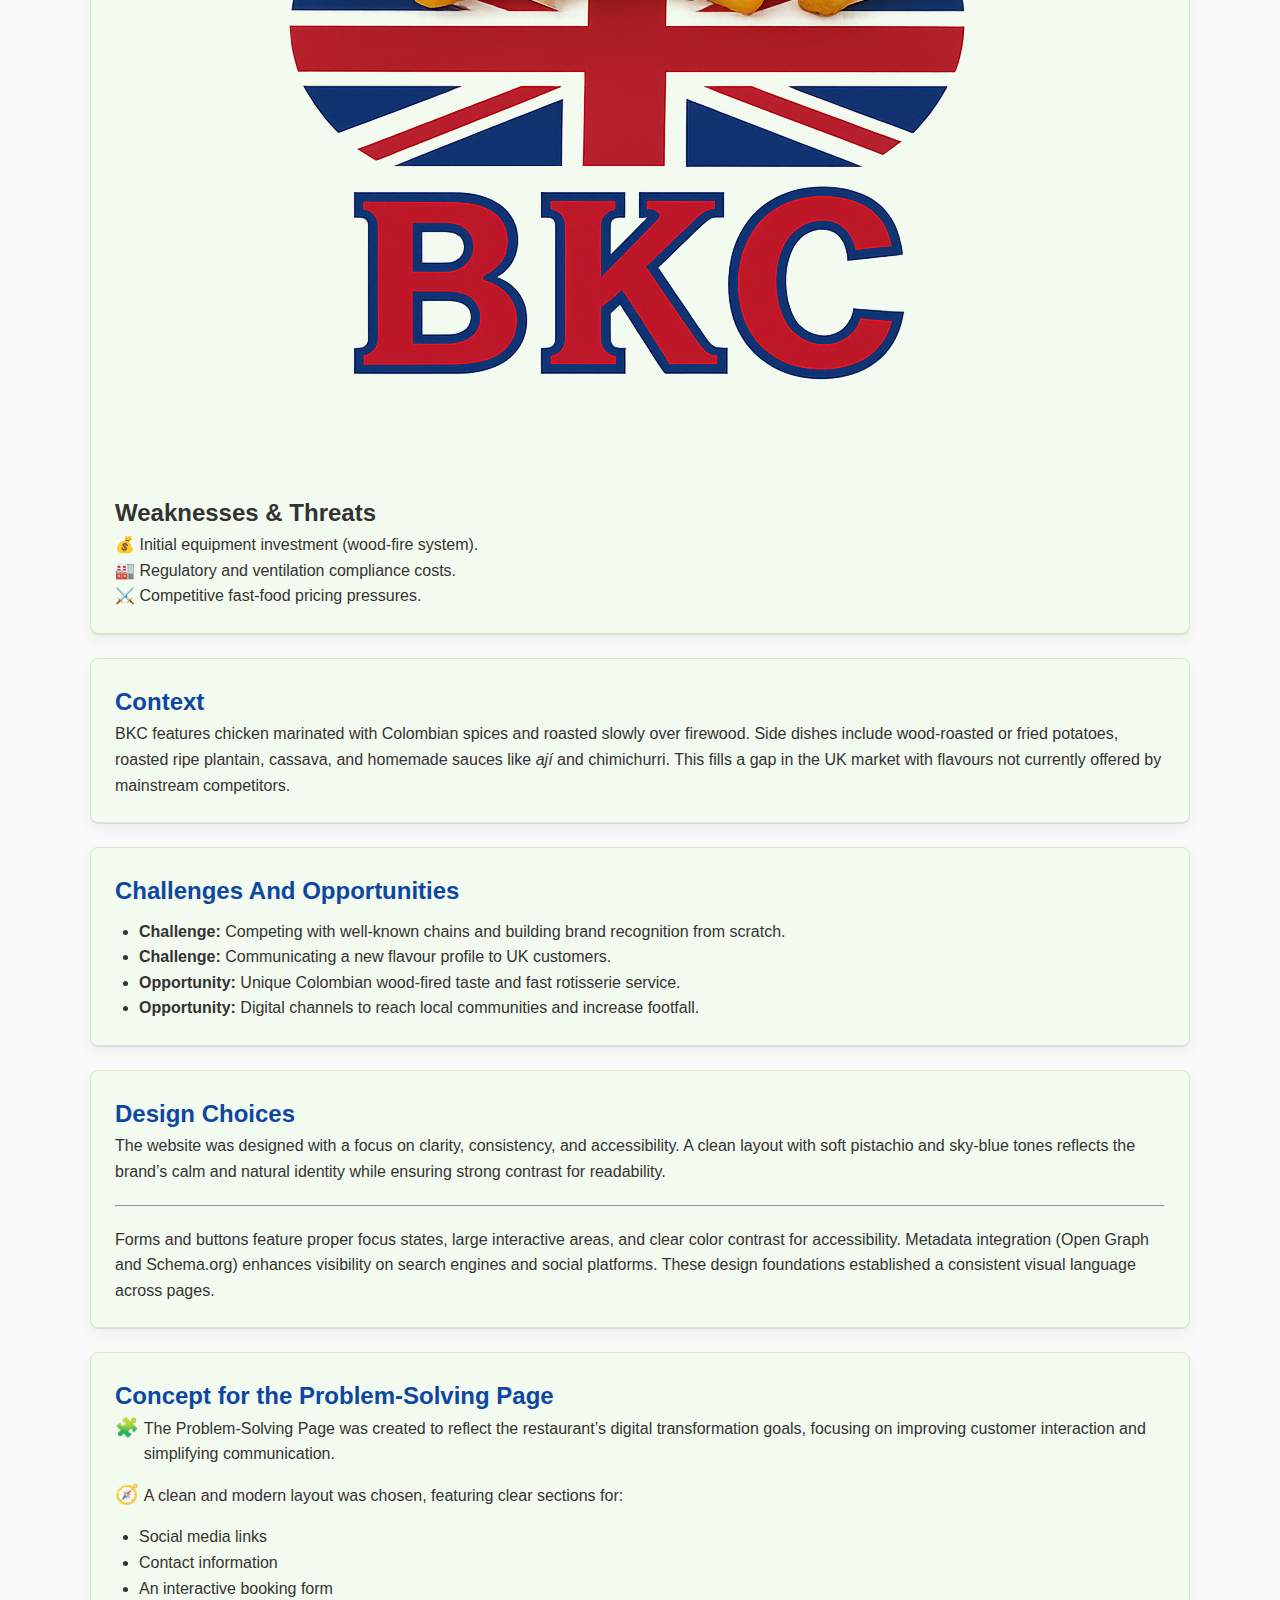
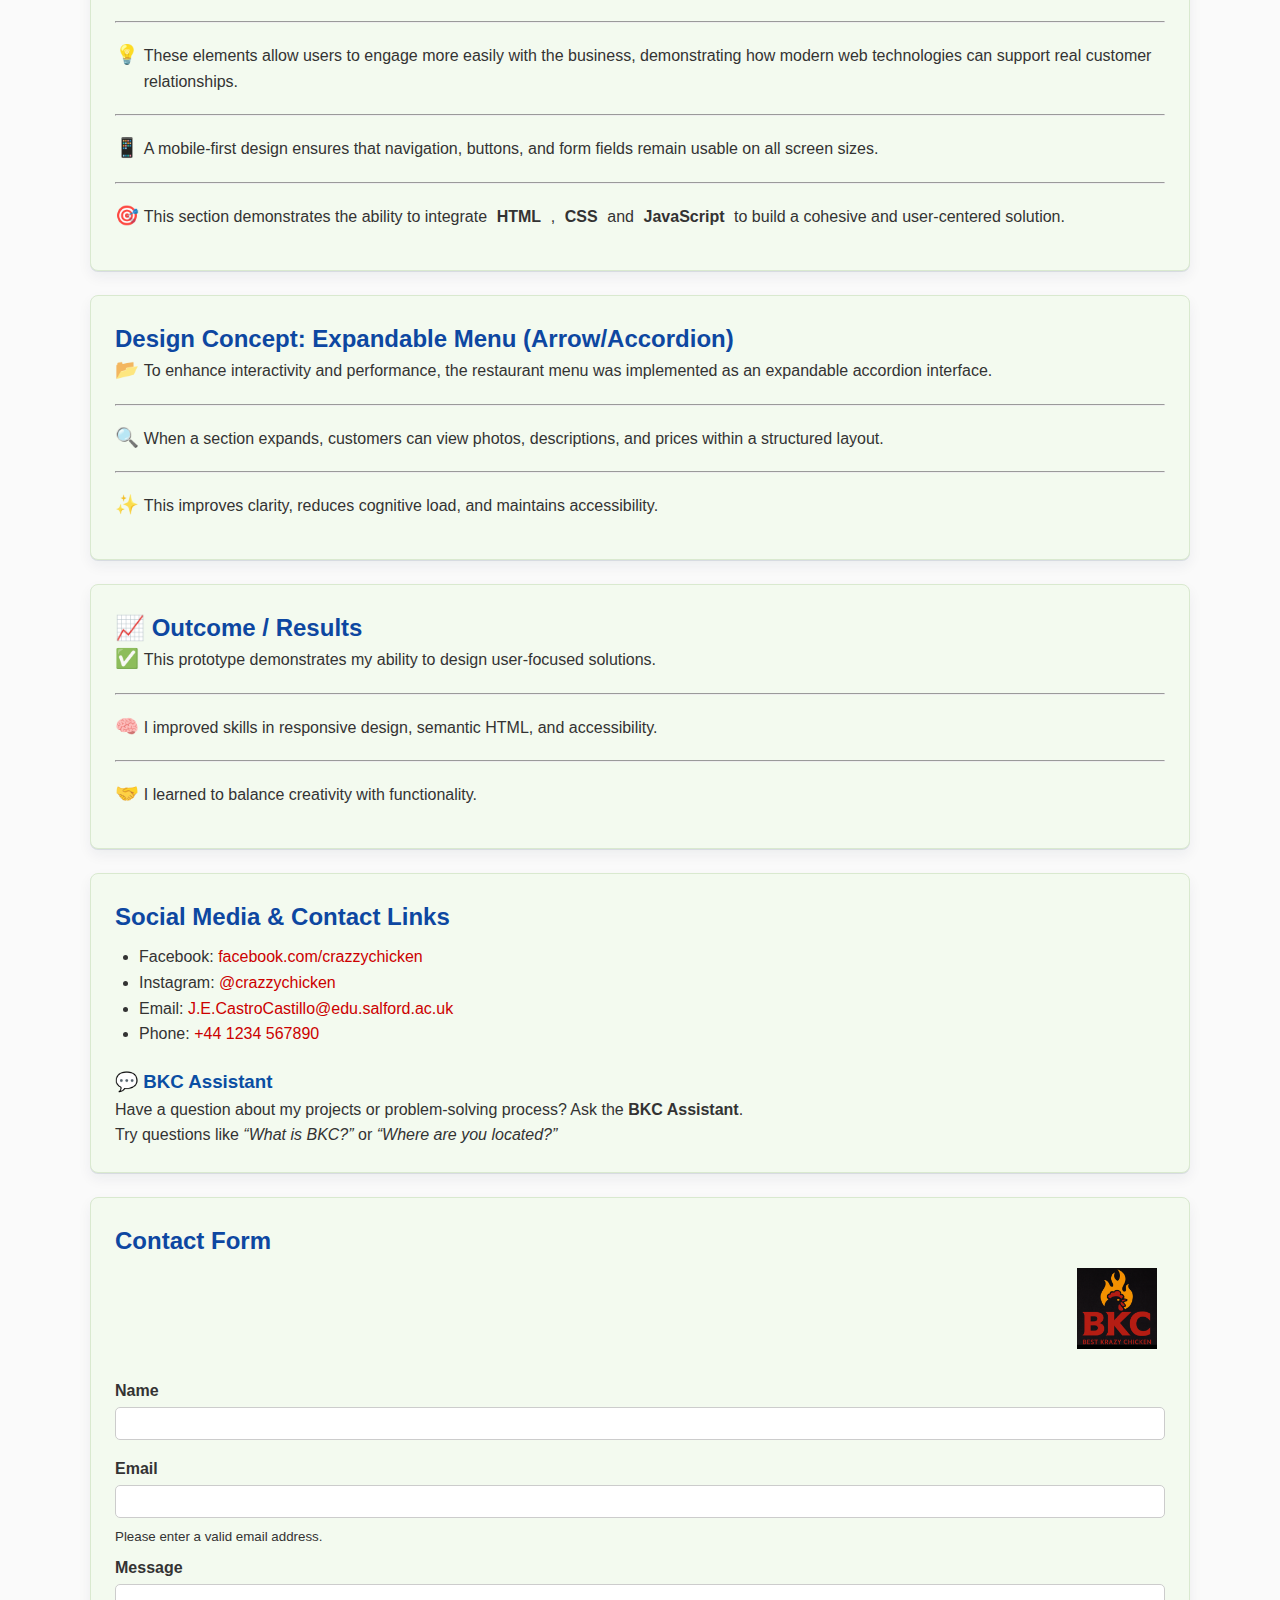
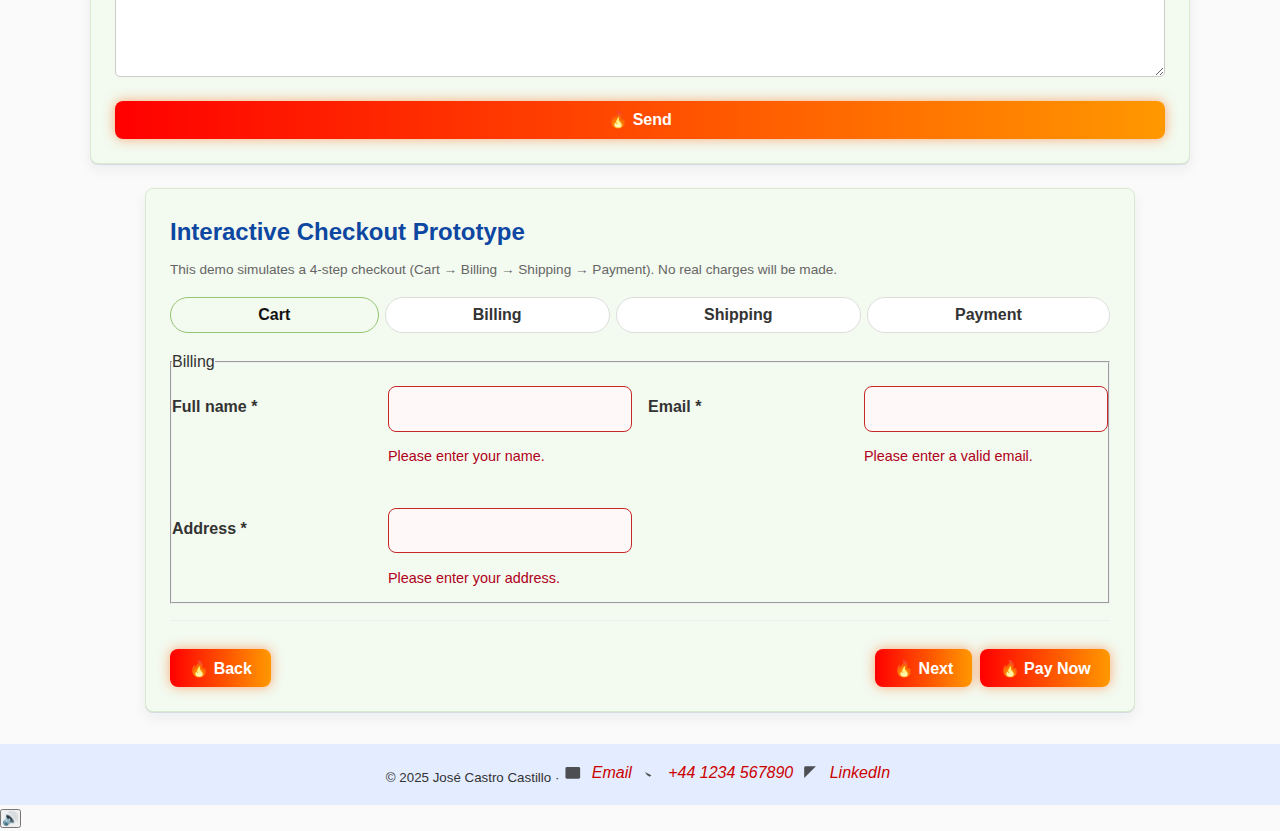
<file: problem.html>
<!DOCTYPE html>
<!-- Declares HTML5 document type so browsers render in standards mode -->
<html lang="en">

<head>
  <meta charset="utf-8" >
  <!-- Ensures responsive layout on mobile devices -->
  <meta name="viewport" content="width=device-width, initial-scale=1" >

  <!-- Page title shown in browser tabs and search results -->
  <title>José Castro Castillo — Problem-Solving Case Study</title>

  <!-- Short, SEO-friendly description -->
  <meta name="description"
    content="Problem-solving case study: Best Krazy Chicken (BKC). A concept introducing Colombian wood-fired rotisserie chicken to the UK with branding, opportunities, and a simple digital presence." >
  
  <!-- Open Graph -->
  <meta property="og:title" content="Problem-Solving — José Castro Castillo">
  <meta property="og:description" content="BKC case study: Colombian wood-fired rotisserie concept with branding and opportunities.">
  <meta property="og:type" content="website">
  <meta property="og:url" content="https://tudominio.com/problem.html">
  <meta property="og:image" content="https://tudominio.com/img/og-cover.jpg">
  <meta property="og:site_name" content="José Castro Castillo">
  
  <!-- Twitter Card -->
  <meta name="twitter:card" content="summary_large_image">
  <meta name="twitter:title" content="Problem-Solving — José Castro Castillo">
  <meta name="twitter:description" content="BKC case study: Colombian wood-fired rotisserie concept with branding and opportunities.">
  <meta name="twitter:image" content="https://tudominio.com/img/og-cover.jpg">

  <!-- Main site stylesheet (keep CSS modular and cacheable) -->
  <link rel="stylesheet" href="css/styles.css?v=deploy-6" type="text/css">

  <!--
  Schema.org (JSON-LD): CreativeWork (Case Study)
  Structured data describing the BKC problem-solving case study.
  -->
  <script type="application/ld+json">
  {
    "@context": "https://schema.org",
    "@type": "CreativeWork",
    "name": "Problem-Solving Case Study — Best Krazy Chicken (BKC)",
    "headline": "Introducing Colombian wood-fired rotisserie chicken to the UK: branding, opportunities, and a simple digital presence.",
    "url": "https://tudominio.com/problem.html",
    "inLanguage": "en",
    "author": {
      "@type": "Person",
      "name": "José Castro Castillo",
      "url": "https://tudominio.com/"
    },
    "about": {
      "@type": "Organization",
      "name": "Best Krazy Chicken (BKC)",
      "url": "https://tudominio.com/business.html",
      "logo": "https://tudominio.com/img/logo-bkc.png"
    },
    "image": "https://tudominio.com/img/logo-bkc.png",
    "keywords": [
      "case study",
      "problem solving",
      "restaurant concept",
      "Colombian rotisserie",
      "branding",
      "SEO",
      "digital presence"
    ],
    "isPartOf": {
      "@type": "WebSite",
      "name": "José Castro Castillo — Portfolio",
      "url": "https://tudominio.com/"
    }
  }
  </script>

</head>

<body class="theme-sky pistachio-cards">
  
  <header>
    <div class="hero-video">
    <video autoplay muted loop playsinline>
    <source src="img/bkc-kitchen-problem.mp4" type="video/mp4">
    </video>
    <div class="hero-overlay"></div>
    </div>
    <div class="video-label">🧠 Problem Solving – Innovation in Action</div>

    <div class="container brand">
      <h1>José Castro Castillo</h1>
          <!-- Brand mark (top-right across all pages) -->
    <a href="index.html" class="site-logo" aria-label="Go to home">
      <img src="img/Logo1KBC.png" alt="BKC brand mark">
    </a>

      <p class="muted">
        Business Information Technology Student —
        <a href="https://www.salford.ac.uk/" target="_blank" rel="noopener noreferrer"
          aria-label="Open University of Salford website in a new tab">
          University of Salford
        </a>
      </p>
      <!-- Primary nav; use aria-current on the active item for screen readers -->
      <nav aria-label="Primary">
        <a href="index.html">Home</a>
        <a href="contact.html">Contact</a>
        <a href="skills.html">Skills</a>
        <a href="business.html">Business</a>
        <a href="problem.html" class="active" aria-current="page">Problem-Solving</a>
      </nav>
    </div>
    <!-- Little walking chick (decorative) -->
<div class="chick" aria-hidden="true">
  <svg viewBox="0 0 120 90" width="100" height="75" role="img" focusable="false">
    <!-- body -->
    <ellipse cx="60" cy="50" rx="36" ry="28" fill="#FFD54F" stroke="#C9A63A" stroke-width="2"/>
    <!-- head -->
    <circle cx="85" cy="35" r="16" fill="#FFD54F" stroke="#C9A63A" stroke-width="2"/>
    <!-- eye -->
    <circle cx="90" cy="33" r="3.2" fill="#111"/>
    <!-- beak -->
    <polygon points="100,36 112,40 100,44" fill="#F57C00"/>
    <!-- wing -->
    <ellipse cx="52" cy="48" rx="12" ry="9" fill="#FFEB7A" stroke="#C9A63A" stroke-width="2"/>
    <!-- legs -->
    <line x1="48" y1="72" x2="48" y2="84" stroke="#B85C00" stroke-width="3" stroke-linecap="round"/>
    <line x1="62" y1="72" x2="62" y2="84" stroke="#B85C00" stroke-width="3" stroke-linecap="round"/>
    <!-- toes -->
    <line x1="48" y1="84" x2="42" y2="88" stroke="#B85C00" stroke-width="3" stroke-linecap="round"/>
    <line x1="48" y1="84" x2="54" y2="88" stroke="#B85C00" stroke-width="3" stroke-linecap="round"/>
    <line x1="62" y1="84" x2="56" y2="88" stroke="#B85C00" stroke-width="3" stroke-linecap="round"/>
    <line x1="62" y1="84" x2="68" y2="88" stroke="#B85C00" stroke-width="3" stroke-linecap="round"/>
    <!-- tiny tuft -->
    <path d="M78 22 q6 -8 12 0" fill="none" stroke="#C9A63A" stroke-width="2" stroke-linecap="round"/>
  </svg>
</div>

  </header>

  <main class="container">

  <h2 style="color:#0D47A1;">Problem-Solving Case Study — Best Krazy Chicken (BKC)</h2>

  <!-- Case-study intro -->
  <section class="card" aria-labelledby="bkc-overview">
    <h3 id="bkc-overview" class="sr-only">Overview</h3>

    <p>
      <strong>Best Krazy Chicken (BKC)</strong> is a restaurant concept designed to compete with established UK chains
      by offering Colombian-style wood-fired rotisserie chicken with authentic flavours and traditional side dishes.
      The goal is to pair strong product quality with a clear, modern digital presence.
    </p>

    <p>
      <a href="https://www.youtube.com/shorts/C59UQXL_81I" target="_blank" rel="noopener noreferrer">
        🔥 Watch wood-fire roasting example on YouTube
      </a>
    </p>

    <!-- SWOT section -->
    <section class="bkc-swot">

      <!-- Left -->
      <div class="swot-card">
        <h2>Strengths & Opportunities</h2>
        <p>🔥 Distinct Colombian-British flavor identity.</p>
        <p>🌎 Dual-market story increases brand reach.</p>
        <p>📈 Real fire. Real flavor.</p>
        <p>🎨 High visual brand appeal.</p>
        <p>🏅 Consistent fire-roasted quality.</p>
      </div>

      <!-- Center logo -->
      <div class="swot-logo">
        <img src="img/logo-bkc.png" alt="BKC logo">
      </div>

      <!-- Right -->
      <div class="swot-card">
        <h2>Weaknesses & Threats</h2>
        <p>💰 Initial equipment investment (wood-fire system).</p>
        <p>🏭 Regulatory and ventilation compliance costs.</p>
        <p>⚔️ Competitive fast-food pricing pressures.</p>
      </div>

    </section>
  </section>

  <!-- Context -->
  <section class="card">
    <h2 style="color:#0D47A1;">Context</h2>

    <p>
      BKC features chicken marinated with Colombian spices and roasted slowly over firewood.
      Side dishes include wood-roasted or fried potatoes, roasted ripe plantain, cassava, and homemade sauces like
      <em>ají</em> and chimichurri. This fills a gap in the UK market with flavours not currently offered by
      mainstream competitors.
    </p>
  </section>

  <!-- Challenges & Opportunities -->
  <section class="card">
    <h2 style="color:#0D47A1;">Challenges And Opportunities</h2>

    <ul>
      <li><strong>Challenge:</strong> Competing with well-known chains and building brand recognition from scratch.</li>
      <li><strong>Challenge:</strong> Communicating a new flavour profile to UK customers.</li>
      <li><strong>Opportunity:</strong> Unique Colombian wood-fired taste and fast rotisserie service.</li>
      <li><strong>Opportunity:</strong> Digital channels to reach local communities and increase footfall.</li>
    </ul>
  </section>

  <!-- Design Choices -->
  <section class="card">
    <h2 style="color:#0D47A1;">Design Choices</h2>

    <p>
      The website was designed with a focus on clarity, consistency, and accessibility.
      A clean layout with soft pistachio and sky-blue tones reflects the brand’s calm and natural identity while
      ensuring strong contrast for readability.
    </p>

    <hr class="section-divider" style="margin:20px 0;">

    <p>
      Forms and buttons feature proper focus states, large interactive areas, and clear color contrast for accessibility.
      Metadata integration (Open Graph and Schema.org) enhances visibility on search engines and social platforms.
      These design foundations established a consistent visual language across pages.
    </p>
  </section>

  <!-- Problem Solving Concept -->
  <section class="card">
    <h2 style="color:#0D47A1;">Concept for the Problem-Solving Page</h2>

    <p class="icon-paragraph">
      <span class="icon">🧩</span>
      The Problem-Solving Page was created to reflect the restaurant’s digital transformation goals, focusing on improving customer interaction and simplifying communication.
    </p>

    <p class="icon-paragraph">
      <span class="icon">🧭</span>
      A clean and modern layout was chosen, featuring clear sections for:
    </p>

    <ul>
      <li>Social media links</li>
      <li>Contact information</li>
      <li>An interactive booking form</li>
    </ul>

    <hr class="section-divider" style="margin:20px 0;">

    <p class="icon-paragraph">
      <span class="icon">💡</span>
      These elements allow users to engage more easily with the business, demonstrating how modern web technologies can support real customer relationships.
    </p>

    <hr class="section-divider" style="margin:20px 0;">

    <p class="icon-paragraph">
      <span class="icon">📱</span>
      A mobile-first design ensures that navigation, buttons, and form fields remain usable on all screen sizes.
    </p>

    <hr class="section-divider" style="margin:20px 0;">

    <p class="icon-paragraph">
      <span class="icon">🎯</span>
      This section demonstrates the ability to integrate <strong>HTML</strong>, <strong>CSS</strong> and
      <strong>JavaScript</strong> to build a cohesive and user-centered solution.
    </p>
  </section>

  <!-- Accordion Concept -->
  <section class="card">
    <h2 style="color:#0D47A1;">Design Concept: Expandable Menu (Arrow/Accordion)</h2>

    <p class="icon-paragraph">
      <span class="icon">📂</span>
      To enhance interactivity and performance, the restaurant menu was implemented as an expandable accordion interface.
    </p>

    <hr class="section-divider" style="margin:20px 0;">

    <p class="icon-paragraph">
      <span class="icon">🔍</span>
      When a section expands, customers can view photos, descriptions, and prices within a structured layout.
    </p>

    <hr class="section-divider" style="margin:20px 0;">

    <p class="icon-paragraph">
      <span class="icon">✨</span>
      This improves clarity, reduces cognitive load, and maintains accessibility.
    </p>
  </section>

  <!-- Outcome / Results -->
  <section class="card">
    <h2 style="color:#0D47A1;">📈 Outcome / Results</h2>

    <p class="icon-paragraph"><span class="icon">✅</span> This prototype demonstrates my ability to design user-focused solutions.</p>

    <hr class="section-divider" style="margin:20px 0;">

    <p class="icon-paragraph"><span class="icon">🧠</span> I improved skills in responsive design, semantic HTML, and accessibility.</p>

    <hr class="section-divider" style="margin:20px 0;">

    <p class="icon-paragraph"><span class="icon">🤝</span> I learned to balance creativity with functionality.</p>
  </section>

  <!-- Social Media -->
  <section class="card">
    <h2 style="color:#0D47A1;">Social Media & Contact Links</h2>

    <ul>
      <li>Facebook: <a href="https://facebook.com/crazzychicken" target="_blank" rel="noopener">facebook.com/crazzychicken</a></li>
      <li>Instagram: <a href="https://instagram.com/crazzychicken" target="_blank" rel="noopener">@crazzychicken</a></li>
      <li>Email: <a href="mailto:J.E.CastroCastillo@edu.salford.ac.uk">J.E.CastroCastillo@edu.salford.ac.uk</a></li>
      <li>Phone: <a href="tel:+441234567890">+44 1234 567890</a></li>
    </ul>

    <div class="assistant-invite" role="complementary" style="margin-top:1.25rem;">
      <h3 style="color:#0a4ea3;">💬 BKC Assistant</h3>
      <p>Have a question about my projects or problem-solving process? Ask the <strong>BKC Assistant</strong>.</p>
      <p>Try questions like <em>“What is BKC?”</em> or <em>“Where are you located?”</em></p>
    </div>
  </section>

  <!-- Contact Form -->
  <section class="card">
    <h2 style="color:#0D47A1;">Contact Form</h2>

    <form
      action="mailto:J.E.CastroCastillo@edu.salford.ac.uk"
      method="post"
      enctype="text/plain"
      style="background:url('img/Logo1KBC.png') no-repeat right 8px top 8px / 80px auto; padding-top:110px;"
    >

      <label for="name">Name</label>
      <input type="text" id="name" name="name" required autocomplete="name">

      <label for="email">Email</label>
      <input type="email" id="email" name="email" required aria-describedby="email-help">
      <small id="email-help">Please enter a valid email address.</small>

      <label for="message">Message</label>
      <textarea id="message" name="message" rows="5" required autocomplete="off"></textarea>

      <button type="submit" class="flame-btn">🔥 Send</button>

    </form>

  </section>

    <!-- Interactive Checkout -->
  <section
    id="checkout-demo"
    class="container card spice-bg--mild u-transition"
    aria-labelledby="ck-title"
  >
    <h2 id="ck-title" style="margin:0 0 .5rem; color:#0D47A1;">
      Interactive Checkout Prototype
    </h2>

    <p class="hint" style="margin:0 0 1rem;">
      This demo simulates a 4-step checkout (Cart → Billing → Shipping → Payment).
      No real charges will be made.
    </p>

    <!-- Stepper -->
    <nav aria-label="Checkout steps" class="u-transition" style="margin-bottom:1rem;">
      <ol class="steps">
        <li><span aria-current="step" class="u-transition">Cart</span></li>
        <li><span class="u-transition">Billing</span></li>
        <li><span class="u-transition">Shipping</span></li>
        <li><span class="u-transition">Payment</span></li>
      </ol>
    </nav>

    <!-- Status -->
    <div id="ck-status" class="status is-hidden" role="status" aria-live="polite"></div>

    <!-- Checkout Form -->
    <form id="checkout-form" novalidate>

      <!-- BILLING -->
      <fieldset class="is-hidden">
        <legend>Billing</legend>

        <div class="form-grid" role="group" aria-labelledby="billing-legend">
          <h3 id="billing-legend" class="visually-hidden">Billing details</h3>

          <div class="form-row">
            <label for="bill-name">Full name <span aria-hidden="true">*</span></label>
            <div class="form-field">
              <input id="bill-name" name="bill_name" type="text" required aria-describedby="bill-name-err">
              <p id="bill-name-err" class="field-error" role="alert" hidden>Please enter your name.</p>
            </div>
          </div>

          <div class="form-row">
            <label for="bill-email">Email <span aria-hidden="true">*</span></label>
            <div class="form-field">
              <input id="bill-email" name="bill_email" type="email" required aria-describedby="bill-email-err">
              <p id="bill-email-err" class="field-error" role="alert" hidden>Please enter a valid email.</p>
            </div>
          </div>

          <div class="form-row">
            <label for="bill-address">Address <span aria-hidden="true">*</span></label>
            <div class="form-field">
              <input id="bill-address" name="bill_address" type="text" required aria-describedby="bill-address-err">
              <p id="bill-address-err" class="field-error" role="alert" hidden>Please enter your address.</p>
            </div>
          </div>
        </div>
      </fieldset>

      <!-- SHIPPING -->
      <fieldset class="is-hidden">
        <legend>Shipping</legend>

        <h3 id="shipping-legend" class="visually-hidden">Shipping details</h3>

        <div class="form-row">
          <label for="ship-name">Recipient name <span aria-hidden="true">*</span></label>
          <div class="form-field">
            <input id="ship-name" name="ship_name" type="text" required aria-describedby="ship-name-err">
            <p id="ship-name-err" class="field-error" role="alert" hidden>Please enter recipient name.</p>
          </div>
        </div>

        <div class="form-row">
          <label for="ship-address">Address <span aria-hidden="true">*</span></label>
          <div class="form-field">
            <input id="ship-address" name="ship_address" type="text" required aria-describedby="ship-address-err">
            <p id="ship-address-err" class="field-error" role="alert" hidden>Please enter shipping address.</p>
          </div>
        </div>
      </fieldset>

      <!-- PAYMENT -->
      <fieldset class="is-hidden">
        <legend>Payment</legend>

        <div class="cards-row" aria-hidden="true" style="margin:.25rem 0 .75rem;">
          <span class="cc-icon cc-visa" title="Visa"></span>
          <span class="cc-icon cc-mc" title="Mastercard"></span>
          <span class="hint-inline">Demo only — no real charges.</span>
        </div>

        <div class="form-grid" role="group" aria-labelledby="payment-legend">
          <h3 id="payment-legend" class="visually-hidden">Card details</h3>

          <div class="form-row">
            <label for="cc-name">Name on card <span aria-hidden="true">*</span></label>
            <div class="form-field">
              <input id="cc-name" name="cc_name" type="text" required aria-describedby="cc-name-err">
              <p id="cc-name-err" class="field-error" role="alert" hidden>Please enter cardholder name.</p>
            </div>
          </div>

          <div class="form-row">
            <label for="cc-number">Card number <span aria-hidden="true">*</span></label>
            <div class="form-field">
              <input id="cc-number" name="cc_number" type="tel" placeholder="4111 1111 1111 1111" required aria-describedby="cc-number-err">
              <p id="cc-number-err" class="field-error" role="alert" hidden>Enter a valid card number.</p>
            </div>
          </div>

          <div class="form-row">
            <label for="cc-exp">Expiry (MM/YY) <span aria-hidden="true">*</span></label>
            <div class="form-field">
              <input id="cc-exp" name="cc_exp" type="tel" placeholder="08/28" required aria-describedby="cc-exp-err" pattern="(0[1-9]|1[0-2])\/\d{2}">
              <p id="cc-exp-err" class="field-error" role="alert" hidden>Enter a valid future date.</p>
            </div>
          </div>

          <div class="form-row">
            <label for="cc-cvc">CVC <span aria-hidden="true">*</span></label>
            <div class="form-field">
              <input id="cc-cvc" name="cc_cvc" type="tel" placeholder="123" required aria-describedby="cc-cvc-err" pattern="[0-9]{3,4}">
              <p id="cc-cvc-err" class="field-error" role="alert" hidden>3–4 digits.</p>
            </div>
          </div>

        </div>
      </fieldset>

      <!-- ACTION BUTTONS -->
      <div class="wizard-actions">
        <button type="button" class="flame-btn" disabled>🔥 Back</button>
        <div style="display:flex; gap:.5rem;">
          <button type="button" id="next-step" class="flame-btn">🔥 Next</button>
          <button type="submit" id="pay-now" class="flame-btn">🔥 Pay Now</button>
        </div>
      </div>

    </form>
  </section>

</main>

<!-- FOOTER -->
<footer>
  <div class="container">
    <small>© 2025 José Castro Castillo ·</small>

    <address class="with-icons" style="display:inline">

      <p>
        <svg class="icon" viewBox="0 0 24 24"><path fill="currentColor" d="M20 4H4a2 2 0 0 0-2 2v12a2 2 0 0 0 2 2h16a2 2 0 0 0 2-2V6a2 2 0 0 0-2-2Z"/></svg>
        <a href="mailto:J.E.CastroCastillo@edu.salford.ac.uk">Email</a>
      </p>

      <p>
        <svg class="icon" viewBox="0 0 24 24"><path fill="currentColor" d="M6.6 10.8a15.6 15.6 0 0 0 6.6 6.6l2.2-2.2"/></svg>
        <a href="tel:+441234567890">+44 1234 567890</a>
      </p>

      <p>
        <svg class="icon" viewBox="0 0 24 24"><path fill="currentColor" d="M19 3H5a2 2 0 0 0-2 2v14"/></svg>
        <a href="https://www.linkedin.com/in/jose-efrain-castro-castillo-a09b41312/" target="_blank" rel="noopener noreferrer">LinkedIn</a>
      </p>

    </address>
  </div>
</footer>

<!-- ========================================================= -->
<!-- BKC AI Assistant (Chat Button + Window)                   -->
<!-- ========================================================= -->

<button
  id="bkc-ai-toggle"
  class="bkc-ai-btn"
  aria-controls="bkc-ai"
  aria-expanded="false"
  aria-label="Open BKC Assistant"
>
  💬
</button>

<section
  id="bkc-ai"
  class="bkc-ai"
  role="dialog"
  aria-modal="false"
  aria-labelledby="bkc-ai-title"
  hidden
>

  <header class="bkc-ai__header">
    <h3 id="bkc-ai-title">BKC Assistant</h3>
    <button id="bkc-ai-close" class="bkc-ai__close" aria-label="Close chat">×</button>
  </header>

  <div class="bkc-ai__body" id="bkc-ai-body">
    <p class="bkc-ai__greeting">
      Hi 👋, I’m your BKC Assistant. Ask me anything about our skills, projects, or business!
    </p>
  </div>

  <form class="bkc-ai__input" id="bkc-ai-form" action="javascript:void(0);">
    <input
      type="text"
      id="bkc-ai-user"
      placeholder="Type your message..."
      aria-label="Your message"
      required
    >
    <button type="submit">Send</button>
  </form>

</section>

<!-- Background Audio -->
<audio id="bkc-sound" loop preload="auto">
  <source src="img/problem-ambient.mp3" type="audio/mpeg">
</audio>

<button id="sound-toggle" aria-label="Toggle sound" class="sound-btn">🔊</button>

<!-- MAIN SCRIPT (AI Assistant, Checkout, Buttons, etc.) -->
<script src="js/script.js?v=999"></script>

<!-- Sound Toggle Script -->
<script>
document.addEventListener("DOMContentLoaded", () => {
  const audio = document.getElementById("bkc-sound");
  const toggle = document.getElementById("sound-toggle");

  if (!audio || !toggle) return;

  toggle.onclick = () => {
    if (audio.paused) {
      audio.play().then(() => {
        toggle.textContent = "🔇";
      }).catch(err => console.warn("Could not play:", err));
    } else {
      audio.pause();
      toggle.textContent = "🔊";
    }
  };
});
</script>

</body>
</html>
</file>
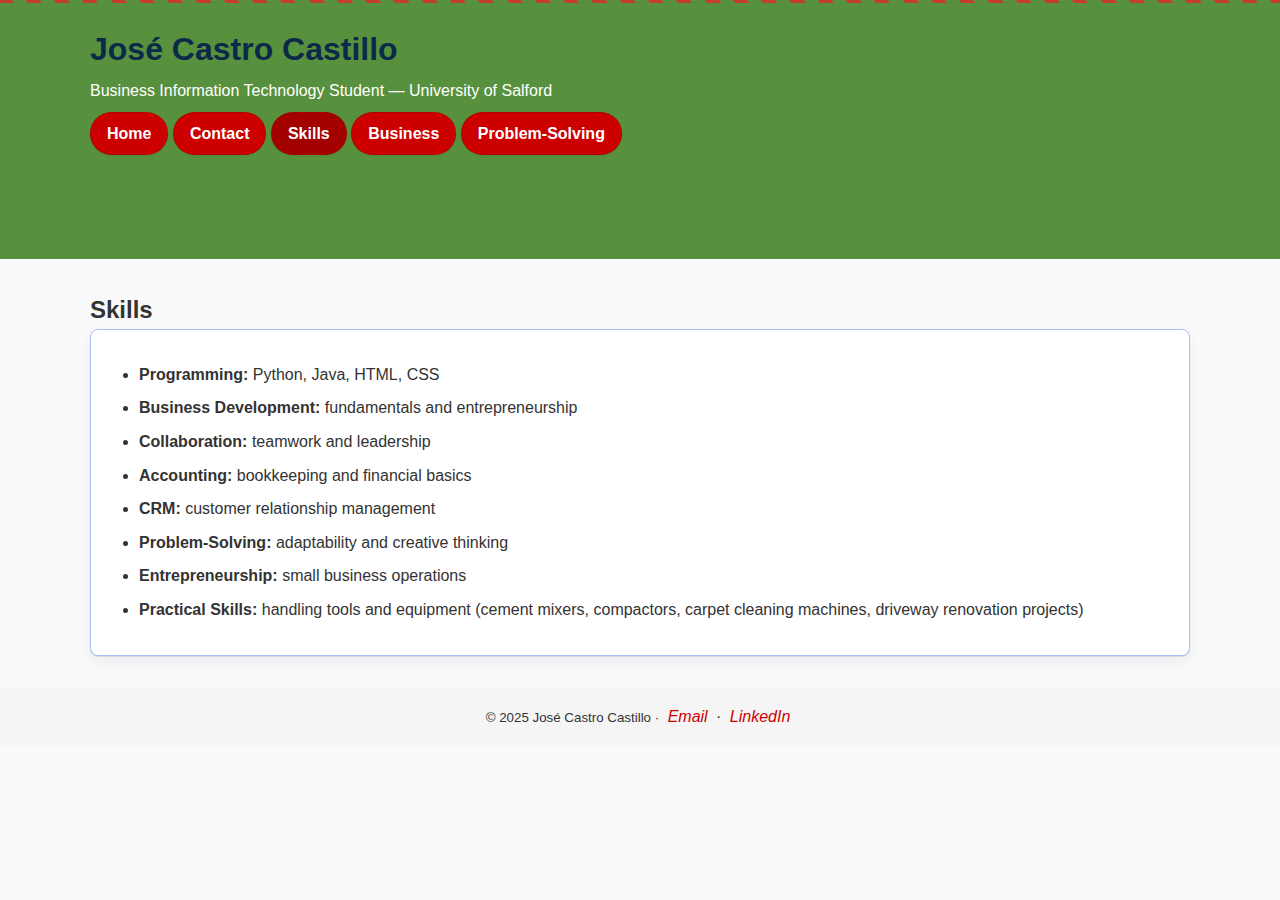
<file: skills.html>
<!DOCTYPE html>
<!-- Declares HTML5 document type so browsers render in standards mode -->
<html lang="en">

<head>
  <meta charset="UTF-8" />
  <!-- Ensures responsive layout on mobile devices -->
  <meta name="viewport" content="width=device-width, initial-scale=1" />

  <!-- Page title shown in browser tabs and search results -->
  <title>José Castro Castillo — Skills</title>

  <!-- Short, SEO-friendly description -->
  <meta name="description"
    content="Skills page of José Castro Castillo — Business Information Technology student at the University of Salford. Includes technical, business, and personal competencies." />

  <!-- Main site stylesheet (keep CSS modular and cacheable) -->
  <link rel="stylesheet" href="css/styles.css" />
</head>

<body>
  <header>
    <div class="container brand">
      <h1>José Castro Castillo</h1>
      <p class="muted">Business Information Technology Student — University of Salford</p>

      <!-- Primary nav with aria-current for accessibility -->
      <nav aria-label="Primary">
        <a href="index.html">Home</a>
        <a href="contact.html">Contact</a>
        <a href="skills.html" class="active" aria-current="page">Skills</a>
        <a href="business.html">Business</a>
        <a href="problem.html">Problem-Solving</a>
      </nav>
    </div>
  </header>

  <main class="container">
    <h2>Skills</h2>

    <!-- Skill list: grouped by domain (technical, business, and practical)
           Using <ul> ensures screen readers announce it as a structured list. -->
    <section class="card">
      <ul class="skills-list">
        <li><strong>Programming:</strong> Python, Java, HTML, CSS</li>
        <li><strong>Business Development:</strong> fundamentals and entrepreneurship</li>
        <li><strong>Collaboration:</strong> teamwork and leadership</li>
        <li><strong>Accounting:</strong> bookkeeping and financial basics</li>
        <li><strong>CRM:</strong> customer relationship management</li>
        <li><strong>Problem-Solving:</strong> adaptability and creative thinking</li>
        <li><strong>Entrepreneurship:</strong> small business operations</li>
        <!-- The final item highlights hands-on, practical competencies -->
        <li>
          <strong>Practical Skills:</strong> handling tools and equipment (cement mixers, compactors,
          carpet cleaning machines, driveway renovation projects)
        </li>
      </ul>
    </section>
  </main>

  <footer>
    <div class="container">
      <small>© 2025 José Castro Castillo ·</small>
      <address style="display:inline">
        <a href="mailto:J.E.CastroCastillo@edu.salford.ac.uk">Email</a> ·
        <a href="https://www.linkedin.com/in/jose-efrain-castro-castillo-a09b41312" target="_blank"
          rel="noopener">LinkedIn</a>
      </address>
    </div>
  </footer>


  <!-- JS included for consistency across all pages -->
  <script src="js/script.js"></script>
</body>

</html>
</file>
<file: css/styles.css>
/* =======================================
   Base / Reset
   Clean starting point for all browsers.
   ======================================= */
* {
  box-sizing: border-box;
  margin: 0;
  padding: 0;
}

html,
body {
  font-family: Arial, sans-serif;
  line-height: 1.6;
  color: #333;
  background-color: #fafafa;
  height: 100%;
}

a {
  color: #cc0000;
  text-decoration: none;
}

a:hover {
  text-decoration: underline;
}

/* Visible focus for keyboard users (WCAG-friendly) */
a:focus-visible,
button:focus-visible,
input:focus-visible,
textarea:focus-visible {
  outline: 3px solid #cc0000;
  outline-offset: 2px;
  border-radius: 4px;
}

/* =======================================
   Design Tokens / CSS Variables
   Single place for brand colors & assets.
   ======================================= */
:root {
  /* Brand palette */
  --sauce-3: #f5a623;
  /* Orange / Ají */
  --brand-red: #cc0000;
  --brand-red-dark: #a30000;
  --brand-blue-dark: #0b2a4a;

  /* Sky theme */
  --bg-sky: #eef4ff;
  --bg-sky-soft: #e3edff;

  /* Subtle outline blues for cards */
  --line-blue: #a8bff5;
  --line-blue-strong: #7f9ae6;

  /* Watermark SVG (inline); tweak fill via %23HEX */
  --wm-img: url('data:image/svg+xml;utf8,<svg xmlns="http://www.w3.org/2000/svg" viewBox="0 0 128 128"><path fill="%239aa3b2" d="M93.6 27.4c3.7 2.6 6 6.7 6 11 0 2.4-.6 4.6-1.7 6.6 3.6 6.2 3.7 13.6.7 20.3-3.1 6.8-9.2 12.2-17.1 15.2-7.9 3.1-16.9 3.4-25.1 1.3-2.8 4.4-7.7 7.3-13.3 7.3-8.6 0-15.6-7-15.6-15.6 0-4.5 1.9-8.6 5-11.5-4.6-5.3-6.7-11.9-5.7-18.4 1.4-9.4 9.6-17.7 20.5-21 8.5-2.6 17.4-1.9 24.5 1.6 2.9-3.1 7-4.9 11.5-4.9 2.6 0 5.1.6 7.4 1.8l2.9-3.8 4 2.9-2.4 4.7c-.7 1.4-.4 1.8.4 2.5ZM51.2 46.2c-5 0-9 4-9 9s4 9 9 9c5 0 9-4 9-9s-4-9-9-9Z"/></svg>');

  /* Extra tokens used by later sections */
  --skills-track: #ececec;
  --sauce-1: #c43d2f;
  /* Red / Picante */
  --sauce-2: #6fbf3f;
  /* Green / Chimichurri */
  --sauce-3: #f5a623;
  /* Orange / Ají */

  /* App defaults (for forms & spacing blocks) */
  --bg: #f8f9fb;
  --text: #222;
  --muted: #666;
  --radius: 12px;
  --shadow: 0 6px 20px rgba(0, 0, 0, 0.06);
  --space-2: .5rem;
  --space-3: .75rem;
  --space-4: 1rem;
  --space-6: 1.5rem;
}

/* Pistachio look: turn all cards pistachio when body has .pistachio-cards */
.pistachio-cards .card {
  background: var(--spice-mild-bg, #f3f7ec) !important;
  border-color: #d9e9cf
}

.pistachio-cards .menu-item {
  background: var(--spice-mild-bg, #f3f7ec)
}

.pistachio-cards .panel-sky {
  background: var(--spice-mild-bg, #f3f7ec)
}

/* =======================================
   Accessibility helpers (modern)
   ======================================= */
.sr-only,
.visually-hidden {
  position: absolute !important;
  width: 1px !important;
  height: 1px !important;
  margin: -1px !important;
  padding: 0 !important;
  overflow: hidden !important;
  white-space: nowrap !important;
  border: 0 !important;
  clip-path: inset(50%) !important;
  /* reemplaza al clip obsoleto */
}

header {
  background: none !important;
  background-color: #3d916a !important;
  color: #fff !important;
}

/* =======================================
   Layout / Utilities
   ======================================= */
.container {
  width: 90%;
  max-width: 1100px;
  margin: 0 auto;
}

.grid {
  display: grid;
  gap: 1.5rem;
}

.grid-2,
.grid-3 {
  grid-template-columns: repeat(auto-fit, minmax(280px, 1fr));
}

.business-grid {
  gap: 1rem;
  margin-bottom: 1rem;
}

/* Spice utilities: minimal classes for backgrounds, text, borders, and smooth transitions */
.spice-bg--mild {
  background: var(--spice-mild-soft);
}

.spice-bg--medium {
  background: var(--spice-medium-soft);
}

.spice-bg--hot {
  background: var(--spice-hot-soft);
}

.spice-text--mild {
  color: var(--spice-mild);
}

.spice-text--medium {
  color: var(--spice-medium);
}

.spice-text--hot {
  color: var(--spice-hot);
}

.spice-border--mild {
  border-color: var(--spice-mild);
}

.spice-border--medium {
  border-color: var(--spice-medium);
}

.spice-border--hot {
  border-color: var(--spice-hot);
}

/* Buttons: hot variant (use sparingly on primary actions) */
.btn--hot {
  background: var(--spice-hot);
  color: #fff;
}

.btn--hot:hover {
  background: var(--spice-exhot);
}

/* Soft transition helper for subtle color changes */
.u-transition {
  transition: background-color .24s ease, color .24s ease, border-color .24s ease;
}

@media (prefers-reduced-motion: reduce) {
  .u-transition {
    transition: none;
  }
}

/* =======================================
   Card
   White box used for content or images.
   ======================================= */
.card {
  background: #fff;
  padding: 1.5rem;
  margin-bottom: 1.5rem;
  border-radius: 8px;
  border: 1px solid var(--line-blue);
  box-shadow: 0 1px 0 rgba(11, 42, 74, .10), 0 6px 14px rgba(11, 42, 74, .06);
}

.card:hover,
.panel-sky:hover {
  border-color: var(--line-blue-strong);
  box-shadow: 0 2px 0 rgba(11, 42, 74, .12), 0 10px 22px rgba(11, 42, 74, .08);
}

/* =======================================
   Header & Navigation
   ======================================= */
header {
  background: #f5f5f5;
  padding: 1rem 0;
  margin-bottom: 2rem;
}

header h1 {
  margin-bottom: .2rem;
}

nav {
  margin-top: .5rem;
}

/* Red pill nav */
header nav a {
  display: inline-block;
  padding: .48rem 1rem;
  border-radius: 9999px;
  background: var(--brand-red);
  color: #fff;
  border: 1px solid rgba(0, 0, 0, .12);
  font-weight: 700;
  text-decoration: none;
  box-shadow: 0 1px 2px rgba(0, 0, 0, .08);
  transition: background .18s, box-shadow .12s, transform .06s;
}

header nav a:hover {
  background: var(--brand-red-dark);
  text-decoration: none;
}

header nav a:focus-visible {
  outline: 3px solid rgba(0, 0, 0, .25);
  outline-offset: 2px;
}

header nav a:active {
  box-shadow: 0 0 0 3px rgba(0, 0, 0, .22);
  transform: translateY(1px);
}

header nav a.active,
header nav a[aria-current="page"] {
  background: var(--brand-red-dark);
  color: #fff;
  border-color: transparent;;
}

header .brand h1 {
  color: var(--brand-blue-dark);
}

header .brand h1:hover {
  text-decoration: underline;
  text-decoration-thickness: 2px;
  text-underline-offset: 4px;
}

/* =======================================
   Hero (intro area)
   ======================================= */
.hero-figure {
  text-align: center;
  margin-bottom: 1rem;
}

.logo-bkc {
  max-width: 190px;
  height: auto;
  display: block;
  margin: 0 auto;
}

.hero-grid {
  display: grid;
  grid-template-columns: 1fr 250px;
  gap: 1.5rem;
  align-items: center;
}

@media (max-width: 720px) {
  .hero-grid {
    grid-template-columns: 1fr;
    gap: 1rem;
  }

  .profile-container {
    order: 2;
  }
}

/* =======================================
   Profile (About/Skills)
   ======================================= */
.profile-container {
  text-align: center;
}

.profile-pic {
  width: 200px;
  height: 200px;
  border-radius: 50%;
  object-fit: cover;
  object-position: 35% 20%;
}

.actions {
  display: flex;
  flex-wrap: wrap;
  gap: .5rem;
  margin-top: 1rem;
}

/* =======================================
   Figures / Images
   ======================================= */
.card figure img {
  width: 100%;
  max-width: 350px;
  height: auto;
  display: block;
  margin-inline: auto;
  border-radius: 12px;
  box-shadow: 0 4px 12px rgba(0, 0, 0, .15);
  transition: transform .3s ease;
}

.card figure img:hover {
  transform: scale(1.02);
}

.logo-bkc,
.rotisserie-img,
.card figure img {
  aspect-ratio: 4 / 3;
}

/* =======================================
   Lists
   ======================================= */
ul {
  list-style: disc;
  padding-left: 1.5rem;
  margin-top: .5rem;
}

.skills-list li,
.contact-list li {
  margin-bottom: .5rem;
}

/* =======================================
   Buttons
   ======================================= */
.btn {
  background: var(--brand-red);
  color: #fff;
  padding: .5rem 1rem;
  border-radius: 5px;
  display: inline-block;
  font-size: .95rem;
  transition: background .2s;
}

.btn:hover {
  background: var(--brand-red-dark);
  text-decoration: none;
}

.btn-secondary {
  background: #555;
}

.btn-secondary:hover {
  background: #333;
}

.btn:focus-visible,
form button:focus-visible {
  outline: 3px solid var(--brand-red);
  outline-offset: 2px;
}

/* Checkout stepper: compact chips with smooth hover/focus */
/* Step chip color per current step (mild → medium → hot) */
#checkout-demo[data-step="0"] .steps li:nth-child(1)>*[aria-current="step"] {
  background: var(--spice-mild);
  border-color: var(--spice-mild);
  color: #111;
}

#checkout-demo[data-step="1"] .steps li:nth-child(2)>*[aria-current="step"] {
  background: var(--spice-mild);
  border-color: var(--spice-mild);
  color: #111;
}

#checkout-demo[data-step="2"] .steps li:nth-child(3)>*[aria-current="step"] {
  background: var(--spice-medium);
  border-color: var(--spice-medium);
  color: #111;
}

#checkout-demo[data-step="3"] .steps li:nth-child(4)>*[aria-current="step"] {
  background: var(--spice-hot);
  border-color: var(--spice-hot);
  color: #fff;
}
.steps {
  display: grid;
  grid-template-columns: repeat(4, minmax(0, 1fr));
  gap: .5rem;
  list-style: none;
  padding: 0;
  margin: 0 0 1rem
}

.steps li {
  display: block
}

.steps li>* {
  display: block;
  text-align: center;
  padding: .55rem .75rem;
  border-radius: 9999px;
  border: 1px solid #ddd;
  background: #fff;
  font-weight: 700;
  line-height: 1
}

.steps li>*:hover {
  background: #fafafa
}

.steps li>*:focus-visible {
  outline: 3px solid var(--brand-red);
  outline-offset: 2px
}

.steps [aria-current="step"] {
  background: var(--spice-mild);
  border-color: var(--spice-mild);
  color: #111
}

/* Cart table: clean compact table for checkout summary */
.cart-table {
  width: 100%;
  border-collapse: collapse;
  margin: .5rem 0 1rem
}

.cart-table th,
.cart-table td {
  padding: .6rem .5rem;
  border-bottom: 1px solid #eee;
  text-align: left;
  vertical-align: top
}

.cart-table thead th {
  font-weight: 800
}

.cart-table tfoot th,
.cart-table tfoot td {
  border-top: 2px solid #ddd
}

/* Checkout wrapper: same width & centering as other cards */
#checkout-demo{
  display:block;
  width:90%;
  max-width:1100px;
  margin:1.25rem auto 2rem; /* centra y deja aire arriba/abajo */
}


/* noop guard (keeps linter happy) */

/* Wizard actions: full-width inside card + responsive stack */
.wizard-actions {
  display: flex;
  justify-content: space-between;
  align-items: center;
  gap: .75rem;
  margin-top: 1rem;
  padding-top: .75rem;
  border-top: 1px solid #eee;
  width: 100%;
}

.wizard-actions .btn {
  min-width: 96px
}

@media (max-width:560px) {
  .wizard-actions {
    flex-direction: column;
    align-items: stretch
  }

  .wizard-actions>div {
    display: flex;
    gap: .5rem;
    justify-content: space-between;
    width: 100%
  }

  .wizard-actions .btn {
    flex: 1
  }
}

/* Card brand demo icons (Visa/Mastercard) */
.cards-row {
  display: flex;
  align-items: center;
  gap: .5rem;
  margin: .25rem 0 .75rem
}

.cc-icon {
  width: 40px;
  height: 24px;
  display: inline-block;
  border-radius: 4px
}

.cc-visa {
  background: linear-gradient(#1a1f71, #1a1f71)
}

.cc-mc {
  background:
    radial-gradient(circle at 40% 50%, #eb001b 55%, transparent 56%),
    radial-gradient(circle at 60% 50%, #f79e1b 55%, transparent 56%)
}

.hint-inline {
  font-size: .85rem;
  color: #666;
  margin-left: .25rem
}

/* =======================================
   Rotisserie visual (image + flame canvas)
   ======================================= */
.rotisserie-visual {
  margin: 1rem 0;
  position: relative;
  display: grid;
  place-items: center;
}

.rotisserie-img {
  width: 100%;
  max-width: 420px;
  height: auto;
  display: block;
  filter: url(#heat-wobble);
  border-radius: 12px;
  box-shadow: 0 4px 12px rgba(0, 0, 0, .15);
}

.flame-layer {
  position: absolute;
  inset: auto 0 6% 0;
  width: 100%;
  max-width: 420px;
  height: 38%;
  border-bottom-left-radius: 12px;
  border-bottom-right-radius: 12px;
  pointer-events: none;
  mix-blend-mode: screen;
}

@supports not (inset: 0) {
  .flame-layer {
    top: auto;
    right: 0;
    bottom: 6%;
    left: 0;
  }
}

@media (prefers-reduced-motion: reduce) {
  .rotisserie-img {
    filter: none;
  }

  .flame-layer {
    display: none;
  }
}

/* =======================================
   Forms
   ======================================= */
form {
  display: flex;
  flex-direction: column;
}

form label {
  margin-top: .5rem;
  margin-bottom: .2rem;
  font-weight: bold;
}

form input,
form textarea {
  padding: .5rem;
  margin-bottom: .5rem;
  border: 1px solid #ccc;
  border-radius: 5px;
  font-family: inherit;
}

form input:focus,
form textarea:focus {
  border-color: var(--brand-red);
  box-shadow: 0 0 0 3px rgba(204, 0, 0, .15);
  outline: none;
}

form button {
  background: var(--brand-red);
  color: #fff;
  padding: .6rem 1rem;
  border: none;
  border-radius: 5px;
  cursor: pointer;
  font-size: 1rem;
}

form button:hover {
  background: var(--brand-red-dark);
}

/* =======================================
   Footer
   ======================================= */
footer {
  background: #f5f5f5;
  text-align: center;
  padding: 1rem 0;
  margin-top: 2rem;
}

footer a,
footer small a {
  color: var(--brand-red);
}

footer address a {
  margin: 0 .25rem;
}

footer address a:hover {
  text-decoration: underline;
}

footer address.with-icons {
  display: flex;
  flex-wrap: wrap;
  justify-content: center;
  gap: .6rem 1rem;
}

footer address.with-icons p {
  display: inline-flex;
  align-items: center;
  gap: .4rem;
  margin: 0;
}

.with-icons svg,
.with-icons .icon {
  width: 1.1rem;
  height: 1.1rem;
  min-width: 1.1rem;
  min-height: 1.1rem;
  flex: 0 0 auto;
}

.with-icons svg {
  max-width: none;
}

.icon {
  width: 1em;
  height: 1em;
  display: inline-block;
  vertical-align: -0.125em;
  opacity: .85;
}

.with-icons a {
  display: inline-flex;
  align-items: center;
  gap: .4rem;
}

.with-icons a:hover .icon {
  opacity: 1;
}

/* =======================================
   Theme: Sky
   ======================================= */
body.theme-sky {
  background: var(--bg-sky);
}

body.theme-sky header,
body.theme-sky footer {
  background: var(--bg-sky-soft);
}

.panel-sky {
  display: block;
  width: fit-content;
  margin: 0 auto 1rem;
  background: var(--bg-sky);
  border: 1px solid rgba(0, 0, 0, .06);
  border-radius: 12px;
  padding: 1rem;
}

.panel-sky img {
  display: block;
  box-shadow: none;
  margin: 0 auto;
}

.storefront-figure img {
  aspect-ratio: auto;
  max-width: 100%;
  height: auto;
  display: block;
  margin: 0 auto;
}

/* =======================================
   Watermark card variant (business page)
   ======================================= */
/* Softer (darker) watermark background – fixed, unique animation name */
.card.wm-bkc {
  background:
    linear-gradient(rgba(255, 255, 255, .75), rgba(255, 255, 255, .75)),
    rgba(255, 255, 255, .75);
  background-repeat: no-repeat, repeat;
  background-size: auto, 220px auto;
  background-position: 0 0, 0 0;
  animation: wmDriftCard 18s linear infinite;
}

@keyframes wmDriftCard {
  from {
    background-position: 0 0, 0 0;
  }

  to {
    background-position: 0 0, 200px 120px;
  }
}

@media (prefers-reduced-motion: reduce) {
  .card.wm-bkc {
    animation: none;
  }
}

/* =======================================
   BKC MENU (details/summary accordion)
   ======================================= */
.menu-item {
  margin-bottom: .75rem;
  border-radius: 12px;
  overflow: hidden;
  border: 1px solid rgba(0, 0, 0, .08);
  background: #fff;
}

.menu-item>summary {
  list-style: none;
  cursor: pointer;
  background: var(--brand-red);
  color: #fff;
  font-weight: 700;
  padding: .7rem 1rem;
  border: 0;
  display: flex;
  align-items: center;
  justify-content: space-between;
}

.menu-item>summary::after {
  content: "▸";
  font-size: 1.1rem;
  line-height: 1;
  transform: rotate(0deg);
  transition: transform .15s ease;
  opacity: .95;
}

.menu-item[open]>summary::after {
  transform: rotate(90deg);
}

.menu-item>summary:hover {
  background: var(--brand-red-dark);
}

.menu-item>summary:active {
  filter: brightness(.95);
}

.menu-item>summary:focus-visible {
  outline: 3px solid rgba(204, 0, 0, .35);
  outline-offset: 2px;
  border-radius: 12px;
}

.menu-item .menu-body {
  padding: 1rem;
  display: grid;
  gap: .8rem;
  grid-template-columns: minmax(0, 1fr) minmax(0, 1.25fr);
  align-items: center;
}

.menu-item .menu-info {
  display: flex;
  flex-direction: column;
  gap: .5rem;
}

.menu-item .menu-title {
  margin: 0;
  font-weight: 800;
  font-size: 1.25rem;
  color: #111;
}

.menu-item .menu-desc {
  margin: 0;
  font-size: 1rem;
  line-height: 1.45;
  color: var(--brand-blue-dark);
}

.menu-item .price {
  margin-top: .1rem;
  font-size: 1.4rem;
  font-weight: 800;
  color: var(--brand-red);
  white-space: nowrap;
}

.menu-item figure {
  margin: 0;
}

.menu-item figure img {
  width: 100%;
  max-width: 360px;
  height: auto;
  display: block;
  border-radius: 10px;
  box-shadow: 0 4px 12px rgba(0, 0, 0, .08);
}

@media (max-width: 560px) {
  .menu-item .menu-body {
    grid-template-columns: 1fr;
  }

  .menu-item .menu-info {
    text-align: center;
  }

  .menu-item .price {
    padding-left: 0;
  }
}

/* =======================================
   Design Rationale blocks (Business page)
   ======================================= */
.design-rationale {
  margin: 2rem 0;
  padding: 1rem 1.25rem;
  border-left: 4px solid #ccc;
  background: #f8f8f8;
  line-height: 1.6;
}

.design-rationale h2 {
  margin-top: 0;
}

/* ===== Booking (shared form styles) ===== */
#booking.card {
  padding: var(--space-4);
}

.form {
  display: grid;
  gap: 1rem;
}

.form-grid {
  display: grid;
  gap: 1rem;
  grid-template-columns: 1fr 1fr;
}

@media (max-width: 640px) {
  .form-grid {
    grid-template-columns: 1fr;
  }
}

.form-row {
  display: grid;
  gap: 0.375rem;
}

.form-row input,
.form-row select,
.form-row textarea {
  width: 100%;
  padding: 0.6rem 0.75rem;
  border: 1px solid #ddd;
  border-radius: 0.5rem;
  font: inherit;
}

.form-row input:focus,
.form-row select:focus,
.form-row textarea:focus {
  outline: 2px solid var(--brand-red);
  outline-offset: 2px;
}

.form-row.checkbox label {
  display: inline-flex;
  align-items: center;
  gap: 0.5rem;
}

.hint {
  font-size: 0.85rem;
  color: #666;
}

.field-error {
  min-height: 1.1em;
  font-size: 0.9rem;
  color: #b00020;
}

.status {
  margin-bottom: 0.75rem;
  padding: 0.75rem 1rem;
  border-radius: 0.5rem;
  font-weight: 600;
}

.status.success {
  background: #e6f6ee;
  color: #0f5132;
  border: 1px solid #badbcc;
}

.status.error {
  background: #fdecea;
  color: #842029;
  border: 1px solid #f5c2c7;
}

.is-hidden {
  display: none;
}

/* =======================================
   Skills — accordion + segmented progress bars
   ======================================= */
#skills-accordion {
  padding: var(--space-4);
}

.skills-accordion details {
  border: 1px solid #eee;
  border-radius: 0.75rem;
  padding: 0.75rem 1rem;
  margin-top: 0.75rem;
  background: #fff;
}

.skills-accordion summary {
  cursor: pointer;
  font-weight: 700;
  list-style: none;
}

.skills-accordion summary::marker {
  content: "";
}
.skills-accordion summary::-webkit-details-marker {
  display: none;
}

.skills-accordion summary:focus-visible {
  outline: 2px solid var(--brand-red, #cc1f1a);
  outline-offset: 2px;
}

.skills-bars {
  display: grid;
  gap: 0.75rem;
  margin-top: 0.75rem;
}

.skill {
  display: grid;
  gap: 0.375rem;
}

.skill-name {
  font-weight: 600;
}

.skill-num {
  font-size: 0.9rem;
  color: var(--muted);
}

.bar {
  position: relative;
  height: 10px;
  background: #eee;
  border-radius: 999px;
  overflow: hidden;
}

.bar i {
  display: block;
  height: 100%;
  width: var(--w, 0%);
  background: var(--brand-red);
  border-radius: 999px;
  transition: width 0.6s ease;
}

@media (prefers-reduced-motion: reduce) {
  .bar i {
    transition: none;
  }
}

/* Segmented thin variant (used in certain skills blocks) */
.skills-bars .bar {
  height: 3px;
  background: var(--skills-track);
}

.skills-bars .bar i {
  background: linear-gradient(to right,
      var(--sauce-1) 0% 10%, var(--sauce-2) 10% 20%, var(--sauce-3) 20% 30%,
      var(--sauce-1) 30% 40%, var(--sauce-2) 40% 50%, var(--sauce-3) 50% 60%,
      var(--sauce-1) 60% 70%, var(--sauce-2) 70% 80%, var(--sauce-3) 80% 90%, var(--sauce-1) 90% 100%);
  transition: width .25s ease;
}

/* =======================================
   Radio "Spark" group (spice level selector)
   ======================================= */
     /* =========================
     Spice row (2 columns): left = radios, right = bottles
     ========================= */
     .spice-row {
       display: grid;
       grid-template-columns: minmax(320px, 1fr) 1fr;
       align-items: start;
       gap: 1.5rem 2rem;
     }
  
     @media (max-width: 900px) {
       .spice-row {
         grid-template-columns: 1fr;
       }
     }
:root {
  --spice-blue: #0033a0;
  --spice-blue-dark: #00267a;
}

.radio-spark {
  display: grid;
  grid-template-columns: minmax(280px, 1fr) auto;
  align-items: start;
  justify-items: start;
  /* fieldset alineado a la izquierda */
  gap: .75rem 1.5rem;
}

.radio-spark legend {
  grid-column: 1 / -1;
  font-size: 1.25rem;
  font-weight: 800;
}

.spice-notes {
  display: grid;
  gap: .75rem;
}

.spice-notes .note h4 {
  margin: 0 0 .15rem;
  font-weight: 800;
  color: var(--brand-red);
  font-size: 1rem;
}

.spice-notes .note p {
  margin: 0;
  font-size: .95rem;
  line-height: 1.35;
}

.note-mild p {
  color: #5a8f33;
}

.note-medium p {
  color: #0033a0;
}

.note-hot p {
  color: #ff7a00;
}

.spice-buttons {
  display: flex;
  flex-direction: column;
  align-items: flex-start;
  /* ⟵ a la izquierda */
  gap: 1rem;
}

@media (max-width: 900px) {
  .radio-spark {
    grid-template-columns: 1fr;
  }

  .spice-buttons {
    align-items: center;
  }
}

/* Pills */
.spark-item {
  display: inline-block;
  position: relative;
}

.spark-item input {
  position: absolute;
  opacity: 0;
  pointer-events: none;
}

.btn-radio {
  display: inline-flex;
  align-items: center;
  gap: .5rem;
  padding: .8rem 1.4rem;
  border-radius: 999px;
  border: 2px solid transparent;
  background: #fff;
  font-weight: 600;
  cursor: pointer;
  line-height: 1;
  transition: transform 120ms, filter 120ms, box-shadow 120ms, background 120ms, color 120ms;
}

.spark-item:active .btn-radio {
  transform: scale(0.96);
}

.spark-item input:focus-visible+.btn-radio {
  outline: 2px solid #fff;
  outline-offset: 2px;
  box-shadow: 0 0 0 3px rgba(0, 0, 0, .2);
}

.radio-spark .btn-radio {
  color: #fff;
}

.spark-item input[value="mild"]+.btn-radio {
  background: #0033a0;
  color: #fff;
}

.spark-item input[value="medium"]+.btn-radio {
  background: #93c572;
  color: #113d00;
}

.spark-item input[value="hot"]+.btn-radio {
  background: #ff7a00;
  color: #fff;
}

.spark-item input:checked+.btn-radio {
  box-shadow: 0 0 0 4px rgba(0, 0, 0, .08);
}

/* Sparkle dot + bursts */
.btn-radio .sparkle {
  position: relative;
  width: 8px;
  height: 8px;
  border-radius: 50%;
  opacity: 0;
  background: #ffffff;
}

@keyframes sparkle-blue {
  0% {
    opacity: 1;
    transform: scale(1);
    box-shadow: 0 0 0 0 #7fb2ff, 0 0 0 0 #fff;
  }

  55% {
    opacity: 1;
    transform: scale(1.15);
    box-shadow: -12px -8px 0 0 #7fb2ff, 12px 6px 0 0 #fff;
  }

  100% {
    opacity: 0;
    transform: scale(.8);
    box-shadow: -16px -10px 0 0 transparent, 16px 8px 0 0 transparent;
  }
}

@keyframes sparkle-green {
  0% {
    opacity: 1;
    transform: scale(1);
    box-shadow: 0 0 0 0 #d2f1a2, 0 0 0 0 #3b7d1b;
  }

  55% {
    opacity: 1;
    transform: scale(1.15);
    box-shadow: -12px -8px 0 0 #d2f1a2, 12px 6px 0 0 #3b7d1b;
  }

  100% {
    opacity: 0;
    transform: scale(.8);
    box-shadow: -16px -10px 0 0 transparent, 16px 8px 0 0 transparent;
  }
}

@keyframes sparkle-orange {
  0% {
    opacity: 1;
    transform: scale(1);
    box-shadow: 0 0 0 0 #ffd199, 0 0 0 0 #fff;
  }

  55% {
    opacity: 1;
    transform: scale(1.15);
    box-shadow: -12px -8px 0 0 #ffd199, 12px 6px 0 0 #fff;
  }

  100% {
    opacity: 0;
    transform: scale(.8);
    box-shadow: -16px -10px 0 0 transparent, 16px 8px 0 0 transparent;
  }
}

.spark-item input[value="mild"]:checked+.btn-radio .sparkle.burst {
  animation: sparkle-blue 480ms ease-out;
}

.spark-item input[value="medium"]:checked+.btn-radio .sparkle.burst {
  animation: sparkle-green 480ms ease-out;
}

.spark-item input[value="hot"]:checked+.btn-radio .sparkle.burst {
  animation: sparkle-orange 480ms ease-out;
}

@media (prefers-reduced-motion: reduce) {
  .btn-radio .sparkle.burst {
    animation: none !important;
    opacity: 0;
  }

  .spark-item:active .btn-radio {
    transform: none;
  }
}

/* =======================================
   Loader decorations (optional)
   ======================================= */
.loader-backdrop {
  position: fixed;
  inset: 0;
  display: grid;
  place-items: center;
  background: rgba(255, 255, 255, .95);
  z-index: 9999;
  animation: loader-fade 1.4s forwards;
}

.loader--grill {
  width: 64px;
  height: 64px;
  border-radius: 50%;
  box-shadow: 0 0 0 2px currentColor inset;
  color: #2b2b2b;
  position: relative;
  animation: loader-spin 1.2s linear infinite;

}
.loader--grill::before,
.loader--grill::after {
  content: "";
  position: absolute;
  inset: 0;
  border-radius: 50%;
  background: conic-gradient(from 0deg,
      transparent 40deg,
      currentColor 40deg 44deg,
      transparent 44deg 130deg,
      currentColor 130deg 134deg,
      transparent 134deg 220deg,
      currentColor 220deg 224deg,
      /* ← añade deg */
      transparent 224deg 316deg,
      /* ← añade deg */
      currentColor 316deg 320deg,
      /* ← añade deg */
      transparent 320deg 360deg
      /* ← añade deg */
    );
  -webkit-mask-image: radial-gradient(circle 28px, transparent 31px, #000 32px);
  mask-image: radial-gradient(circle 28px, transparent 31px, #000 32px);
  opacity: .9;
  
}
.loader--grill::after {
  transform: rotate(10deg);
  opacity: .6;
}

@keyframes loader-fade {
  0% {
    opacity: 1;
    visibility: visible;
  }

  85% {
    opacity: 0;
    visibility: visible;
  }

  100% {
    opacity: 0;
    visibility: hidden;
  }
}

@keyframes loader-spin {
  to {
    transform: rotate(360deg);
  }
}

@media (prefers-reduced-motion: reduce) {
  .loader--grill {
    animation: none;
  }

  .loader-backdrop {
    animation-duration: .5s;
  }
}

/* Global top stripe (CSS-only) */
html::before {
  content: "";
  position: fixed;
  top: 0;
  left: 0;
  right: 0;
  height: 3px;
  z-index: 9999;
  pointer-events: none;
  background: repeating-linear-gradient(45deg, currentColor 0 10px, transparent 10px 20px);
  color: #c43d2f;
  opacity: 1;
  animation: tl-move .6s linear infinite, tl-fade 1.2s ease forwards;
}

@keyframes tl-move {
  to {
    background-position-x: 40px;
  }
}

@keyframes tl-fade {
  0% {
    opacity: 1;
    visibility: visible;
  }

  85% {
    opacity: 0;
    visibility: visible;
  }

  100% {
    opacity: 0;
    visibility: hidden;
  }
}

@media (prefers-reduced-motion: reduce) {
  html::before {
    animation: tl-fade .5s ease forwards;
  }
}

/* === Patch: Spice bottles right + smaller + more spacing === */
.spice-row .sauce-gallery {
  justify-self: end;
  display: flex;
  justify-content: flex-end;
  align-items: flex-end;
  gap: 3.25rem;
  flex-wrap: nowrap;
}

.spice-row .sauce-bottle {
  width: clamp(36px, 7vw, 56px);
  max-width: none;
  height: auto;
}

/* Opcional: phone size/tablet */
@media (max-width: 900px) {
  .spice-row .sauce-bottle {
    width: clamp(48px, 14vw, 64px);
  }
}

.spice-row {
  display: flex;
  align-items: flex-start;
}

/* group of pills */
.spice-buttons {
  margin-left: auto;
  display: flex;
  gap: 1.5rem;
  flex-wrap: wrap;
}

/* each pill */
.spice-buttons .spark-item {
  display: inline-flex;
  align-items: center;
}

/* Remove default margins so spacing is fully controlled here */
figure.trio {
  margin: 0;
}

/* ── 1) Put the three figures on one row, evenly spaced, same width ── */
.trio {
  display: inline-block;
  /* lay them side-by-side */
  width: calc((100% - 2rem) / 3);
  /* 3 columns with 1rem gap between */
  margin-right: 1rem;
  /* horizontal gap */
  vertical-align: top;
  /* align tops */
  text-align: center;
  /* captions centered */
}

/* no right margin on every third item (end of each row) */
.trio:nth-of-type(3n) {
  margin-right: 0;
}

/* ── 2) Normalize inner media size (same visual box for image/canvas) ── */
.trio img,
.trio canvas {
  width: 100%;
  height: 260px;
  /* adjust this height as needed (e.g., 240–320px) */
  object-fit: contain;
  /* show the entire image, no cropping */
  object-position: center;
  /* keep it centered vertically and horizontally */
  display: block;
  background: #111;
  /* optional: background color behind letterboxing */
}

/* Optional: if you want images to fill the box again on small screens */
@media (max-width: 580px) {

  .trio img,
  .trio canvas {
    object-fit: cover;
    /* fill the box on mobile (cropped again) */
    height: auto;
    /* adjust height naturally on small screens */
  }
}


/* Keep the flame canvas over the rotisserie image */
.rotisserie-visual {
  position: relative;
}

.rotisserie-visual .flame-layer {
  position: absolute;
  inset: 0;
  pointer-events: none;
}

/* ── 3) Responsive behavior ── */
@media (max-width: 900px) {
  .trio {
    width: calc((100% - 1rem) / 2);
  }

  /* 2 per row */
  .trio:nth-of-type(3n) {
    margin-right: 1rem;
  }

  .trio:nth-of-type(2n) {
    margin-right: 0;
  }

  /* no gap at row end */
}

@media (max-width: 580px) {
  .trio {
    width: 100%;
    margin-right: 0;
  }

  /* 1 per row */
  .trio img,
  .trio canvas {
    height: auto;
  }

  /* let height flow on mobile */
}

.trio img,
.trio canvas {
  width: 100%;
  height: 260px;              /* adjust this height as needed (e.g., 240–320px) */
  object-fit: contain;        /* show the entire image, no cropping */
  object-position: center;    /* keep it centered vertically and horizontally */
  display: block;
  background: #111;           /* optional: background color behind letterboxing */
}

/* Optional: if you want images to fill the box again on small screens */
@media (max-width: 580px) {
  .trio img,
  .trio canvas {
    object-fit: cover;        /* fill the box on mobile (cropped again) */
    height: auto;             /* adjust height naturally on small screens */
  }
}

/* === HOME PAGE WATERMARK BACKGROUND === */
#hero-watermark {
  position: relative;                     /* allows overlay stacking */
  overflow: hidden;                       /* keeps watermark inside */
  background-color: transparent;
}

/* === HERO watermark inside the white cards (conflict-free) === */
/* Put the pattern on each .card, not on the wrapper */
#hero-watermark .card {
  position: relative;
  /* anchor for ::before */
  overflow: hidden;
  /* keep pattern inside */
  background-color: #fff;
  /* keep the card white */
}

/* Subtle chicken silhouettes under the content */
#hero-watermark .card::before {
  content: "";
  position: absolute;
  inset: 0;
  background-image: url('data:image/svg+xml;utf8,<svg xmlns="http://www.w3.org/2000/svg" viewBox="0 0 128 128"><path fill="%239aa3b2" d="M93.6 27.4c3.7 2.6 6 6.7 6 11 0 2.4-.6 4.6-1.7 6.6 3.6 6.2 3.7 13.6.7 20.3-3.1 6.8-9.2 12.2-17.1 15.2-7.9 3.1-16.9 3.4-25.1 1.3-2.8 4.4-7.7 7.3-13.3 7.3-8.6 0-15.6-7-15.6-15.6 0-4.5 1.9-8.6 5-11.5-4.6-5.3-6.7-11.9-5.7-18.4 1.4-9.4 9.6-17.7 20.5-21 8.5-2.6 17.4-1.9 24.5 1.6 2.9-3.1 7-4.9 11.5-4.9 2.6 0 5.1.6 7.4 1.8l2.9-3.8 4 2.9-2.4 4.7c-.7 1.4-.4 1.8.4 2.5ZM51.2 46.2c-5 0-9 4-9 9s4 9 9 9c5 0 9-4 9-9s-4-9-9-9Z"/></svg>');
  background-repeat: repeat;
  background-size: 160px auto;
  opacity: 0.22;
  /* soft, non-distracting */
  pointer-events: none;
  /* fully clickable */
  z-index: 0;
  /* behind content */
  animation: wmDriftHero 40s linear infinite;
}

/* Ensure card content stays above the pattern */
#hero-watermark .card>* {
  position: relative;
  z-index: 1;
}

/* Gentle horizontal drift */
@keyframes wmDriftHero {
  from {
    background-position: 0 0;
  }

  to {
    background-position: -300px 0;
  }
}

/* Respect reduced motion preference */
@media (prefers-reduced-motion: reduce) {
  #hero-watermark .card::before {
    animation: none;
  }
}

/* ===== CONTACT FORM LAYOUT (labels left, fields right) ===== */
.form-row {
  display: grid;
  /* 2-column row: label | field */
  grid-template-columns: 200px minmax(0, 1fr);
  column-gap: 1rem;
  align-items: start;
  /* top-align label with the field */
  margin-block: .75rem;
}

.form-label {
  margin-top: .5rem;
  /* vertically nudge to align with input */
  font-weight: 600;
}

/* Stack neatly on small screens (label above field) */
@media (max-width: 640px) {
  .form-row {
    grid-template-columns: 1fr;
  }

  .form-label {
    margin-top: 0;
  }
}

/* ===== FIELDS: consistent sizing and spacing ===== */
.form-field input,
.form-field textarea {
  width: 100%;
  max-width: 600px;
  /* prevents overstretching on wide screens */
  padding: 0.55rem 0.75rem;
  font-size: 1rem;
  border: 1px solid #cfcfcf;
  border-radius: 8px;
  box-sizing: border-box;
  background: #fff;
}

/* Helper text under each field */
.help-text {
  display: block;
  margin-top: .35rem;
  font-size: .9rem;
  color: #606a76;
  /* subtle, readable gray */
}

/* Inline error (hidden by default in HTML with "hidden") */
.field-error {
  display: block;
  margin-top: .35rem;
  font-size: .9rem;
  color: #b00020;
}

/* ===== Focus + invalid states (accessible but not harsh) ===== */
.form-field input:focus,
.form-field textarea:focus {
  border-color: #1976d2;
  outline: none;
  /* avoid double outlines */
  box-shadow: 0 0 0 3px rgba(25, 118, 210, .18);
  background: #fff;
}

.form-field input:invalid,
.form-field textarea:invalid {
  border-color: #c62828;
  background: #fff8f8;
  /* faint pink to signal invalid */
}

/* ===== Actions row ===== */
.form-actions {
  margin-top: 1rem;
}

.form-actions button[type="submit"] {
  background: #1976d2;
  color: #fff;
  padding: .65rem 1.2rem;
  border: 0;
  border-radius: 8px;
  font-size: 1rem;
  cursor: pointer;
  transition: background-color .2s ease;
}

.form-actions button[type="submit"]:hover {
  background: #145aa6;
}

.form-actions button[type="submit"]:focus {
  outline: none;
  box-shadow: 0 0 0 3px rgba(25, 118, 210, .25);
}

/* Spice colors for the slogan */
.c-pistachio {
  color: #93C572;
}

/* pistachio */
.c-royal {
  color: #4169E1;
}

/* royal blue */
.c-red {
  color: #BA1E1E;
}

/* brand red */

#home-slogan {
  transition: opacity .2s ease;
}

/* === Shared watermark for all pages with class "has-watermark" === */
.has-watermark .card {
  position: relative;
  overflow: hidden;
  background-color: #fff;
}

.has-watermark .card::before {
  content: "";
  position: absolute;
  inset: 0;
  background-image: url('data:image/svg+xml;utf8,<svg xmlns="http://www.w3.org/2000/svg" viewBox="0 0 128 128"><path fill="%239aa3b2" d="M93.6 27.4c3.7 2.6 6 6.7 6 11 0 2.4-.6 4.6-1.7 6.6 3.6 6.2 3.7 13.6.7 20.3-3.1 6.8-9.2 12.2-17.1 15.2-7.9 3.1-16.9 3.4-25.1 1.3-2.8 4.4-7.7 7.3-13.3 7.3-8.6 0-15.6-7-15.6-15.6 0-4.5 1.9-8.6 5-11.5-4.6-5.3-6.7-11.9-5.7-18.4 1.4-9.4 9.6-17.7 20.5-21 8.5-2.6 17.4-1.9 24.5 1.6 2.9-3.1 7-4.9 11.5-4.9 2.6 0 5.1.6 7.4 1.8l2.9-3.8 4 2.9-2.4 4.7c-.7 1.4-.4 1.8.4 2.5ZM51.2 46.2c-5 0-9 4-9 9s4 9 9 9c5 0 9-4 9-9s-4-9-9-9Z"/></svg>');
  background-repeat: repeat;
  background-size: 160px auto;
  opacity: 0.22;
  pointer-events: none;
  z-index: 0;
  animation: wmDriftHero 40s linear infinite;
}

.has-watermark .card>* {
  position: relative;
  z-index: 1;
}

@keyframes wmDriftHero {
  from {
    background-position: 0 0;
  }

  to {
    background-position: -300px 0;
  }
}

@media (prefers-reduced-motion: reduce) {
  .has-watermark .card::before {
    animation: none;
  }
}

/* Spice theme: tokens + utilities */
:root {
  --spice-mild: #93C572;
  /* pistachio */
  --spice-medium: #4169E1;
  /* royal blue */
  --spice-hot: #BA1E1E;
  /* brand red */
  --spice-mild-bg: #f3faef;
  --spice-medium-bg: #eef2ff;
  --spice-hot-bg: #fff1f1;
}

/* Card background modifiers per step */
.spice-bg--mild {
  background: var(--spice-mild-bg) !important;
}

.spice-bg--medium {
  background: var(--spice-medium-bg) !important;
}

.spice-bg--hot {
  background: var(--spice-hot-bg) !important;
}

/* Accent on the step chip currently active (we referenced this earlier) */
.steps [aria-current="step"] {
  background: var(--spice-mild);
  border-color: var(--spice-mild);
  color: #111;
}

/* Hot CTA variant (Payment) */
.btn.btn--hot {
  background: var(--spice-hot);
}

.btn.btn--hot:hover {
  background: #8f1616;
}

button:focus,
input:focus {
  outline: 2px solid var(--spice-medium);
  outline-offset: 2px;
}

.steps [aria-current="step"] {
  background: transparent;
}

/* Ensure each step is positioned relative for stacking control */
.steps li {
  position: relative;
  z-index: 1;
}

/* Bring the active step above others */
.steps li.is-active {
  z-index: 3;
}

/* Add small spacing between steps to avoid visual overlap */
.steps {
  display: flex;
  gap: 6px;
  /* Adjust between 4–8px if needed */
}

/* Fix layering: ensure the step container is above white backgrounds */
.steps {
  position: relative;
  z-index: 10;
  display: flex;
  gap: 6px;
  /* spacing between steps */
}

/* Bring the active chip clearly above any background */
.steps li.is-active {
  position: relative;
  z-index: 20;
}

/* Keep step chips readable and responsive on mobile */
.steps li {
  flex: 1 1 auto;
  min-width: 0;
  /* prevent overflow on small screens */
}

.steps li * {
  white-space: nowrap;
  text-overflow: ellipsis;
  overflow: hidden;
}

/* Brand color for all headers (applies to every <header>) */
header {
  background-color: #58913D !important;
  /* your color */
  color: #fff;
}

/* Make nav links readable on the dark header */
header a {
  color: #fff;
}

header a:hover,
header a:focus {
  text-decoration: underline;
}

/* Chick walker over the header area */
header {
  position: relative;
  overflow: hidden;
}

.chick {
  position: absolute;
  bottom: 10px;
  /* altura sobre el borde inferior del header */
  left: -4rem;
  /* empieza fuera de pantalla */
  z-index: 10;
  animation: chick-walk 16s linear infinite;
  will-change: transform;
  pointer-events: none;
  /* no bloquea clicks del menú */
}

/* Caminata de ida/vuelta + giro horizontal */
@keyframes chick-walk {
  0% {
    transform: translateX(0) scaleX(1);
  }

  48% {
    transform: translateX(calc(100vw + 8rem)) scaleX(1);
  }

  50% {
    transform: translateX(calc(100vw + 8rem)) scaleX(-1);
  }

  /* girar */
  98% {
    transform: translateX(0) scaleX(-1);
  }

  100% {
    transform: translateX(0) scaleX(1);
  }
}

/* Respeta reduced motion */
@media (prefers-reduced-motion: reduce) {
  .chick {
    animation: none;
  }
}

/* Make the green header taller globally */
header {
  background-color: #58913D !important;
  /* your green */
  padding-top: 1.5rem;
  padding-bottom: 6rem;
  /* more space below nav for the chick */
}

/* ====== Info Boxes for Skills page (Certificates, Education, Experience) ====== */
.info-box {
  background-color: rgba(255, 255, 255, 0.90);
  /* semi-white box */
  border-radius: 12px;
  padding: 1.5rem;
  margin: 1.5rem 0;
  box-shadow: 0 0 12px rgba(0, 0, 0, 0.1);
  backdrop-filter: blur(3px);
  transition: transform 0.2s ease, box-shadow 0.3s ease;
}

.info-box:hover {
  transform: translateY(-4px);
  box-shadow: 0 6px 18px rgba(0, 0, 0, 0.15);
}

/* Partner delivery logos */
.delivery-links {
  display: flex;
  gap: 1.5rem;
  justify-content: center;
  align-items: center;
  flex-wrap: wrap;
  margin-top: 1rem;
}

.delivery-links img {
  width: 120px;
  height: auto;
  transition: transform 0.2s ease;
}

.delivery-links img:hover {
  transform: scale(1.05);
}

/* ----------------------------------------
   Site logo (top-right in header)
   ---------------------------------------- */
.container.brand {
  position: relative;
  /* anchor for absolute logo */
  padding-right: clamp(80px, 10vw, 140px);
  /* reserve space so text never sits under the logo */
}

.site-logo {
  position: absolute;
  top: clamp(4px, 0.9vw, 12px);
  right: clamp(8px, 1.4vw, 20px);
  display: inline-block;
  line-height: 0;
  z-index: 2;
}

.site-logo img {
  width: auto;
  /* defend against global img { width:100% } */
  max-width: clamp(56px, 7.5vw, 110px);
  height: auto;
  object-fit: contain;
  border-radius: 6px;
  box-shadow: none;
}

/* Very small phones: shrink logo a bit more and keep space */
@media (max-width: 430px) {
  .container.brand {
    padding-right: 88px;
  }

  .site-logo img {
    max-width: 64px;
  }
}

/* =========================================================
   BKC AI Assistant (clean styles)
   - Isolated namespace: .bkc-ai*
   - Ensures window sits above button (z-index order)
   ========================================================= */

/* Floating button */
.bkc-ai-btn {
  position: fixed;
  right: clamp(14px, 2.2vw, 22px);
  bottom: clamp(14px, 2.2vw, 22px);
  z-index: 2000;
  width: 52px;
  height: 52px;
  border: none;
  border-radius: 50%;
  background: #0D47A1;
  color: #fff;
  font-size: 1.3rem;
  display: grid;
  place-items: center;
  line-height: 1;
  box-shadow: 0 8px 22px rgba(0, 0, 0, .18);
  cursor: pointer;
}

/* Chat window */
.bkc-ai {
  position: fixed;
  right: clamp(14px, 2.2vw, 22px);
  bottom: calc(clamp(14px, 2.2vw, 22px) + 56px);
  z-index: 2001;
  /* above the button */
  width: min(360px, 92vw);
  max-height: min(70vh, 680px);
  display: flex;
  flex-direction: column;
  background: #fff;
  border-radius: 14px;
  box-shadow: 0 16px 36px rgba(0, 0, 0, .22);
  overflow: hidden;
  /* clip rounded corners */
  pointer-events: auto;
  /* ensure clicks reach the window */
}

.bkc-ai[hidden] {
  display: none !important;
}

/* Header */
.bkc-ai__header {
  display: flex;
  align-items: center;
  justify-content: space-between;
  gap: .5rem;
  padding: .75rem 1rem;
  background: #0D47A1;
  color: #fff;
}

.bkc-ai__header h3 {
  margin: 0;
  font-size: 1rem;
  font-weight: 700;
}

.bkc-ai__close {
  appearance: none;
  border: none;
  background: transparent;
  color: #fff;
  font-size: 1.25rem;
  line-height: 1;
  cursor: pointer;
}

/* Body */
.bkc-ai__body {
  padding: .9rem 1rem;
  overflow: auto;
}

.bkc-ai__greeting {
  margin: 0;
  color: #333;
}

/* Input row */
.bkc-ai__input {
  display: flex;
  gap: .5rem;
  padding: .8rem;
  border-top: 1px solid #e9e9e9;
  background: #fafafa;
}

.bkc-ai__input input[type="text"] {
  flex: 1;
  min-width: 0;
  padding: .55rem .7rem;
  border: 1px solid #d7d7d7;
  border-radius: 10px;
  font: inherit;
}

.bkc-ai__input button[type="submit"] {
  padding: .55rem .9rem;
  border: none;
  border-radius: 10px;
  background: #0D47A1;
  color: #fff;
  font: inherit;
  cursor: pointer;
}

/* Small phones */
@media (max-width: 420px) {
  .bkc-ai-btn {
    width: 48px;
    height: 48px;
    font-size: 1.1rem;
  }

  .bkc-ai {
    width: min(340px, 94vw);
  }

  .bkc-ai__header h3 {
    font-size: .95rem;
  }
}

/* ============================
   🔻 MOBILE NAVIGATION (Fixed Bottom)
   Style 1: Red background with white text
   ============================ */
@media (max-width: 600px) {
  nav[aria-label="Primary"] {
    position: fixed;
    bottom: 0;
    left: 0;
    right: 0;
    background-color: #fff;
    display: flex;
    justify-content: space-around;
    border-top: 1px solid #ddd;
    z-index: 2000;
  }

  nav[aria-label="Primary"] a {
    flex: 1;
    text-align: center;
    background-color: var(--brand-red, #cc0000);
    color: white;
    padding: 0.6rem 0;
    font-size: 0.85rem;
    font-weight: bold;
    border: none;
    border-radius: 0;
    text-decoration: none;
    white-space: nowrap;
    overflow: hidden;
    text-overflow: ellipsis;
  }

  nav[aria-label="Primary"] a:hover,
  nav[aria-label="Primary"] a:focus {
    background-color: var(--brand-red-dark, #a30000);
  }

  /* Extra space so AI button + nav don't overlap content */
  body {
    padding-bottom: 100px;
  }

  /* Move AI button up so it doesn’t block nav */
  #bkc-ai-toggle {
    bottom: 90px !important;
    right: 20px;
  }
}

@media (max-width: 600px) {
  .spice-row {
    display: flex;
    flex-direction: column;
    align-items: center;
    gap: 1.5rem;
    padding: 1rem 0;
  }

  .spice-notes,
  .spice-buttons,
  .sauce-gallery {
    width: 100%;
    max-width: 400px;
    margin: 0 auto;
    text-align: center;
  }

  .sauce-gallery img {
    width: 80px;
    height: auto;
    margin: 0 0.5rem;
  }
}

.tooltip {
  display: none;
  background-color: #fff3cd;
  border: 1px solid #ffeeba;
  padding: 6px 10px;
  margin-top: 5px;
  font-size: 0.9rem;
  border-radius: 6px;
  box-shadow: 0 0 5px rgba(0, 0, 0, 0.15);
  max-width: 250px;
  transition: all 0.3s ease-in-out;
}

/* Make spice level buttons feel clickable */
.btn-radio {
  cursor: pointer;
}

.icon-paragraph {
  display: flex;
  align-items: flex-start;
  gap: 0.6em;
  line-height: 1.6;
  margin-bottom: 1em;
}

.icon-paragraph .icon {
  flex-shrink: 0;
  font-size: 1.2em;
  line-height: 1.3;
}

/* =====================================================
   Floating Feedback Widget (modern glassmorphism style)
   ===================================================== */
.feedback-float {
  position: fixed;
  bottom: 95px;
  /* slightly above the AI button */
  right: 20px;
  width: 55px;
  height: 55px;
  border-radius: 50%;
  background: linear-gradient(135deg, #0D47A1, #1976D2);
  color: #fff;
  border: none;
  font-size: 1.7rem;
  cursor: pointer;
  box-shadow: 0 6px 18px rgba(0, 0, 0, 0.25);
  transition: transform 0.2s ease, box-shadow 0.3s ease;
  z-index: 999;
}

.feedback-float:hover {
  transform: scale(1.1);
  box-shadow: 0 8px 25px rgba(0, 0, 0, 0.35);
}

/* Feedback window (hidden by default) */
.feedback-window {
  position: fixed;
  bottom: 170px;
  right: 25px;
  width: 290px;
  background: rgba(255, 255, 255, 0.95);
  backdrop-filter: blur(10px);
  border-radius: 18px;
  box-shadow: 0 8px 22px rgba(0, 0, 0, 0.2);
  padding: 1rem 1.2rem;
  z-index: 1000;
  animation: slideUp 0.3s ease;
}

@keyframes slideUp {
  from {
    transform: translateY(20px);
    opacity: 0;
  }

  to {
    transform: translateY(0);
    opacity: 1;
  }
}

.feedback-window h3 {
  margin-top: 0;
  color: #0D47A1;
  font-size: 1.2rem;
  text-align: center;
}

.feedback-close {
  position: absolute;
  top: 8px;
  right: 10px;
  border: none;
  background: none;
  font-size: 1.3rem;
  color: #666;
  cursor: pointer;
}

.emoji-row {
  display: flex;
  justify-content: space-between;
  margin: 0.7rem 0;
}

.emoji-row label {
  cursor: pointer;
  font-size: 1.3rem;
  transition: transform 0.2s;
}

.emoji-row label:hover {
  transform: scale(1.2);
}

.feedback-window textarea {
  width: 100%;
  height: 75px;
  border-radius: 8px;
  border: 1px solid #ddd;
  padding: 0.5rem;
  resize: none;
  font-family: inherit;
}

.feedback-send {
  width: 100%;
  background: linear-gradient(135deg, #1976D2, #42A5F5);
  color: white;
  border: none;
  border-radius: 8px;
  padding: 0.6rem;
  margin-top: 0.6rem;
  font-size: 1rem;
  cursor: pointer;
  transition: background 0.3s ease, transform 0.2s ease;
}

.feedback-send:hover {
  background: linear-gradient(135deg, #1565C0, #1E88E5);
  transform: translateY(-2px);
}

/* ============================================
   BKC Passport – Loyalty Sign-up Section
   ============================================ */
.bkc-passport {
  margin-top: 2rem;
  background: #fff9f0;
  /* warm neutral tone */
  border: 1px solid #f1e2b8;
  border-radius: 16px;
  box-shadow: 0 8px 20px rgba(0, 0, 0, 0.05);
  padding: 2rem 1.5rem;
  text-align: center;
}

.bkc-passport p {
  color: #333;
  font-size: 1rem;
  line-height: 1.6;
  margin-bottom: 1.5rem;
}

.passport-qr {
  font-size: 2.5rem;
  margin-bottom: 1rem;
}

/* Floating label input style */
.bkc-passport form {
  display: flex;
  flex-direction: column;
  gap: 1rem;
  align-items: center;
}

.bkc-passport label {
  position: relative;
  width: 90%;
  max-width: 360px;
}

.bkc-passport input {
  width: 100%;
  padding: 0.8rem 0.6rem;
  border: 1px solid #ccc;
  border-radius: 8px;
  outline: none;
  background: #fff;
  font-size: 1rem;
  transition: border-color 0.2s, box-shadow 0.2s;
}

.bkc-passport input:focus {
  border-color: #ff9800;
  box-shadow: 0 0 5px rgba(255, 152, 0, 0.3);
}

.bkc-passport label span {
  position: absolute;
  left: 10px;
  top: 12px;
  color: #888;
  font-size: 0.9rem;
  transition: 0.2s ease all;
  pointer-events: none;
}

.bkc-passport input:focus+span,
.bkc-passport input:not(:placeholder-shown)+span {
  top: -10px;
  left: 5px;
  font-size: 0.8rem;
  color: #ff9800;
  background: #fff9f0;
  padding: 0 4px;
}

/* Flame button style */
.flame-btn {
  margin-top: 1rem;
  padding: 0.8rem 1.2rem;
  border: none;
  border-radius: 10px;
  color: #fff;
  font-size: 1rem;
  font-weight: bold;
  cursor: pointer;
  background: linear-gradient(135deg, #ff5722, #ff9800, #ffc107);
  background-size: 300% 300%;
  box-shadow: 0 4px 15px rgba(255, 87, 34, 0.3);
  animation: flameGlow 3s ease infinite;
  transition: transform 0.2s ease, box-shadow 0.2s ease;
}

.flame-btn:hover {
  transform: translateY(-2px);
  box-shadow: 0 6px 20px rgba(255, 87, 34, 0.4);
}

@keyframes flameGlow {
  0% {
    background-position: 0% 50%;
  }

  50% {
    background-position: 100% 50%;
  }

  100% {
    background-position: 0% 50%;
  }
}

/* ============================
   🔥 Flame Navigation Buttons
   ============================ */
nav a {
  position: relative;
  display: inline-block;
  color: #fff;
  background: linear-gradient(90deg, #b71c1c, #ff5722);
  padding: 0.6rem 1.2rem;
  border-radius: 10px;
  text-decoration: none;
  font-weight: bold;
  transition: all 0.3s ease;
  overflow: hidden;
}

/* Flame hover */
nav a::before {
  content: "";
  position: absolute;
  top: -50%;
  left: -50%;
  width: 200%;
  height: 200%;
  background: radial-gradient(circle at center, rgba(255, 87, 34, 0.7), transparent 70%);
  transform: scale(0);
  transition: transform 0.5s ease-out;
  z-index: 0;
}

nav a:hover::before {
  transform: scale(1);
}

nav a:hover {
  color: #fff;
  background: linear-gradient(90deg, #ff5722, #b71c1c);
  box-shadow: 0 0 10px #ff7043, 0 0 20px #ff5722;
  transform: translateY(-2px);
}

/* Ensure text stays above effect */
nav a span {
  position: relative;
  z-index: 1;
}

/* ==============================
   🔥 FLAME BUTTON STYLE (for CTA cards)
   ============================== */
.flame-btn {
  display: inline-block;
  background: linear-gradient(90deg, #ff0000, #ff9800);
  color: #fff;
  font-weight: 600;
  border: none;
  border-radius: 8px;
  padding: 0.6rem 1.2rem;
  text-decoration: none;
  text-transform: capitalize;
  box-shadow: 0 0 12px rgba(255, 90, 0, 0.5);
  transition: all 0.25s ease-in-out;
  position: relative;
  font-size: 1rem;
}

.flame-btn:hover {
  background: linear-gradient(90deg, #ff6d00, #ffca28);
  box-shadow: 0 0 18px rgba(255, 120, 0, 0.8);
  transform: scale(1.05);
}

.flame-btn:active {
  transform: scale(0.97);
}

/* Force flame color inside forms too */
form .flame-btn,
.form-actions .flame-btn {
  background: linear-gradient(90deg, #ff0000, #ff9800) !important;
  color: #fff !important;
  box-shadow: 0 0 12px rgba(255, 90, 0, 0.5) !important;
}

form .flame-btn:hover,
.form-actions .flame-btn:hover {
  background: linear-gradient(90deg, #ff6d00, #ffca28) !important;
  box-shadow: 0 0 18px rgba(255, 120, 0, 0.8) !important;
}
</file>
